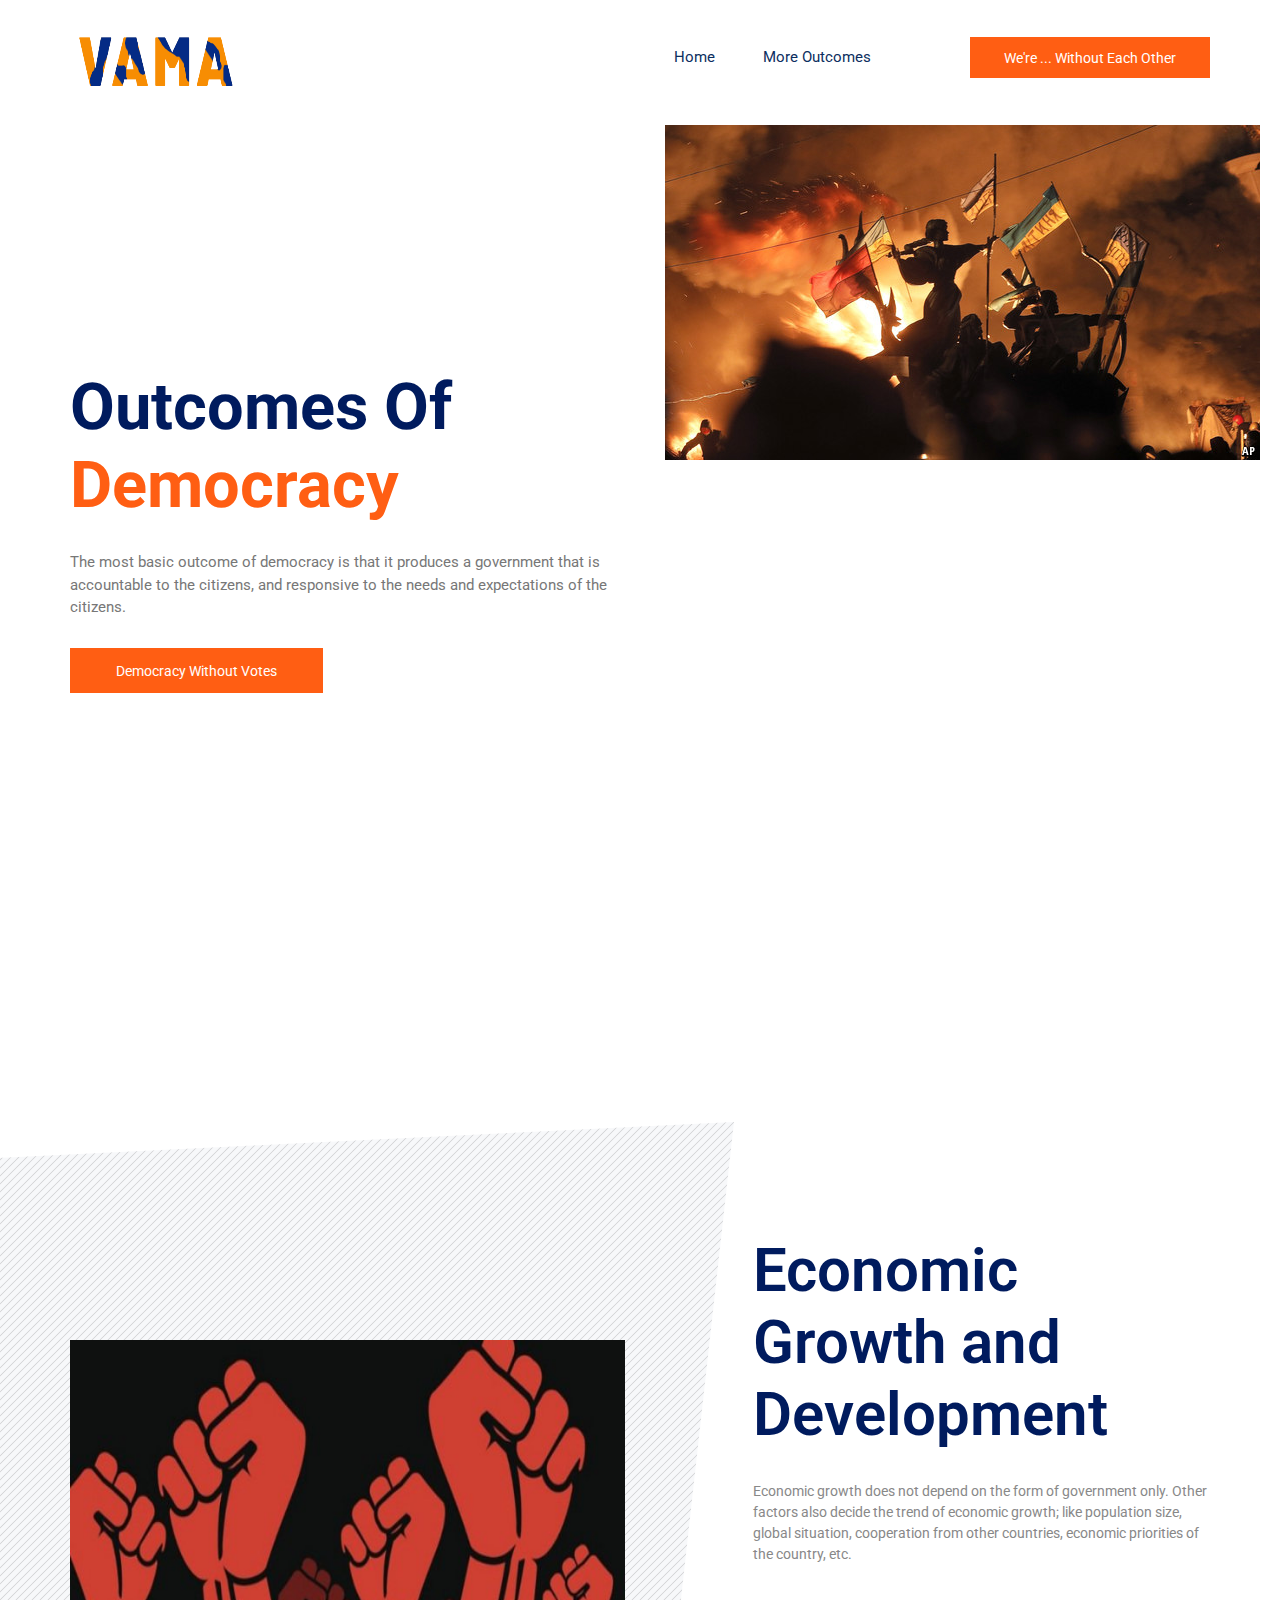
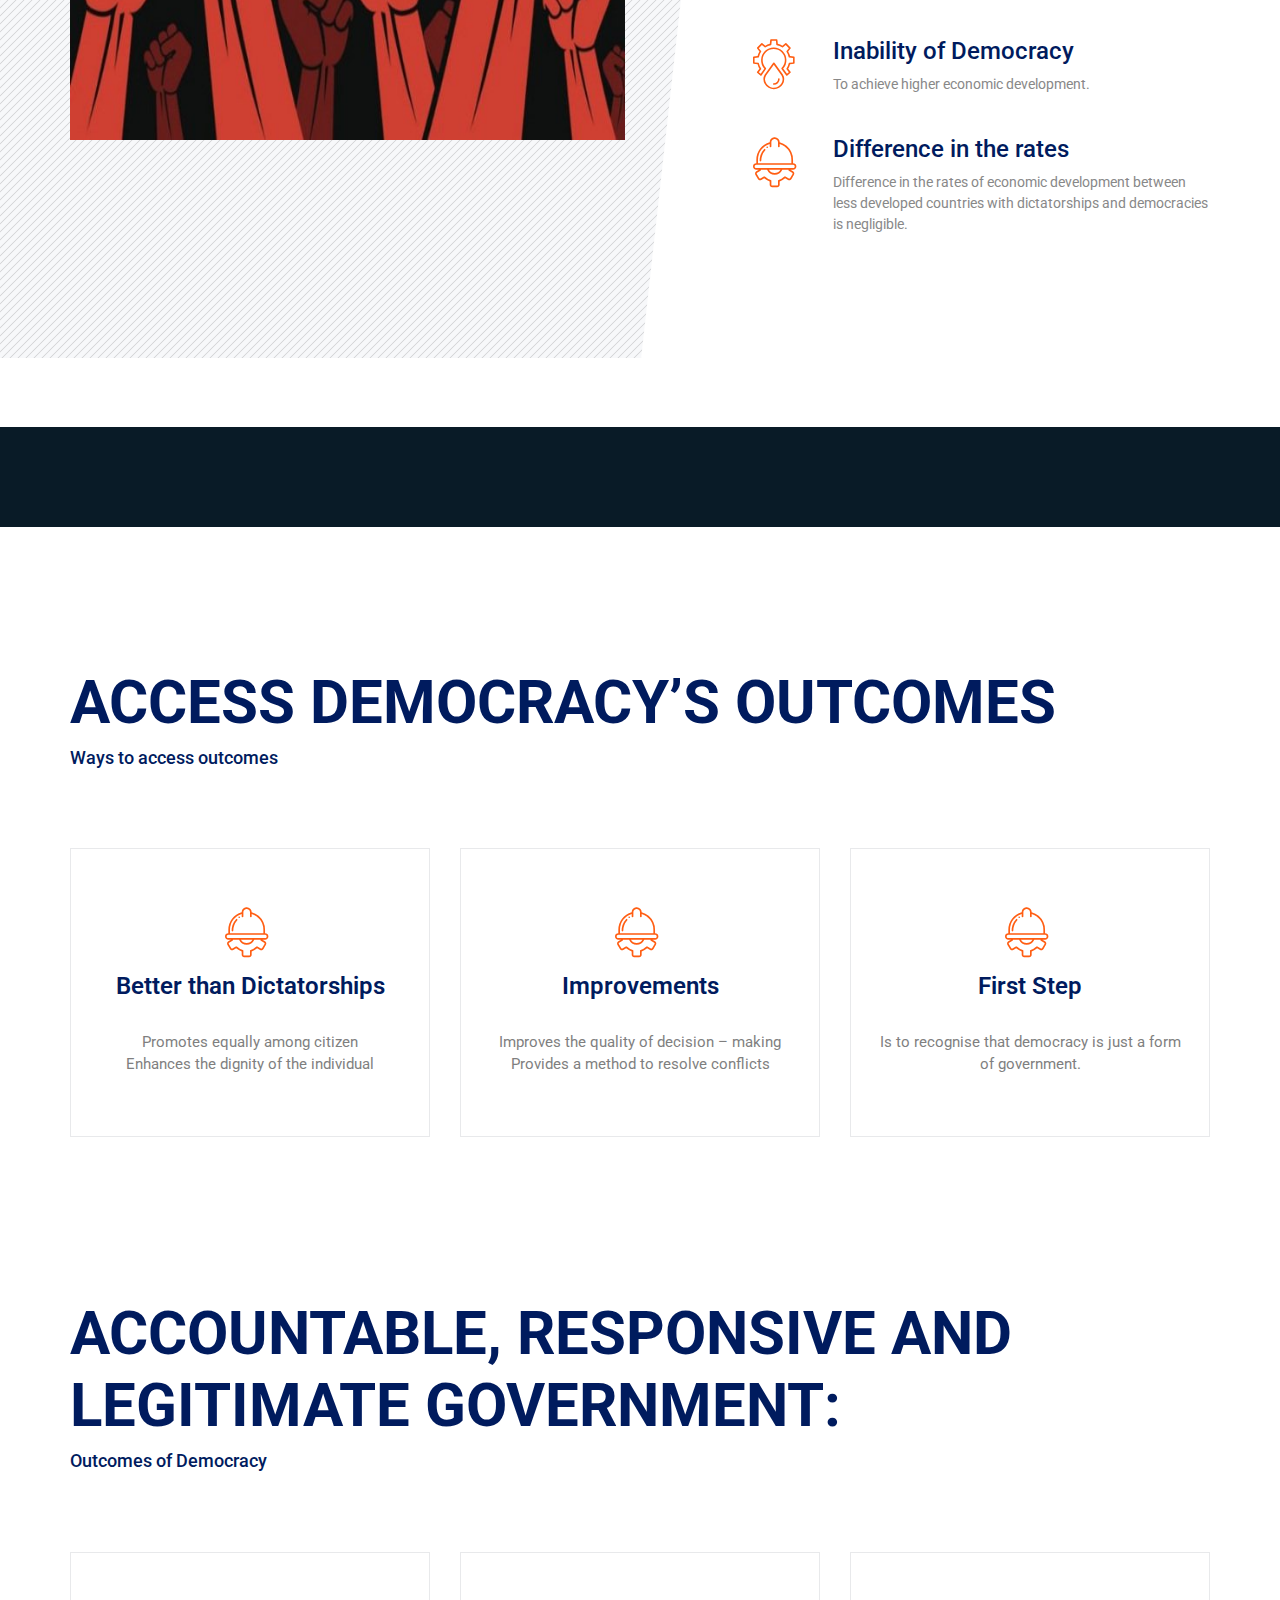
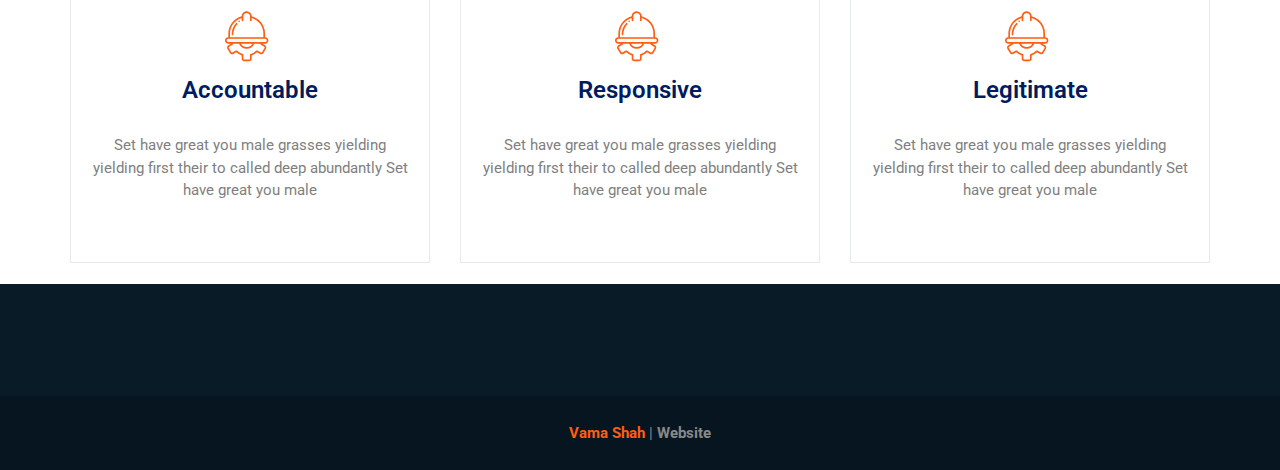
<file: index.html>
<!doctype html>
<html lang="en">

<head>
    <!-- Required meta tags -->
    <meta charset="utf-8">
    <meta name="viewport" content="width=device-width, initial-scale=1, shrink-to-fit=no">
    <title>Vama Website</title>
    <link rel="icon" href="img/mylogo.png">
    <!-- Bootstrap CSS -->
    <link rel="stylesheet" href="css/bootstrap.min.css">
    <!-- animate CSS -->
    <link rel="stylesheet" href="css/animate.css">
    <!-- owl carousel CSS -->
    <link rel="stylesheet" href="css/owl.carousel.min.css">
    <!-- themify CSS -->
    <link rel="stylesheet" href="css/themify-icons.css">
    <!-- flaticon CSS -->
    <link rel="stylesheet" href="css/flaticon.css">
    <!-- font awesome CSS -->
    <link rel="stylesheet" href="css/magnific-popup.css">
    <!-- swiper CSS -->
    <link rel="stylesheet" href="css/slick.css">
    <!-- style CSS -->
    <link rel="stylesheet" href="css/style.css">
</head>

<body>
    <!--::header part start::-->
    <header class="main_menu home_menu">
        <div class="container">
            <div class="row align-items-center">
                <div class="col-lg-12">
                    <nav class="navbar navbar-expand-lg navbar-light">
                        <a class="navbar-brand" href="index.html"> <img src="img/mylogo.png" alt="logo" height="75px" width="175px"> </a>
                        <button class="navbar-toggler" type="button" data-toggle="collapse"
                            data-target="#navbarSupportedContent" aria-controls="navbarSupportedContent"
                            aria-expanded="false" aria-label="Toggle navigation">
                            <span class="ti-menu"></span>
                        </button>

                        <div class="collapse navbar-collapse main-menu-item justify-content-end"
                            id="navbarSupportedContent">
                            <ul class="navbar-nav align-items-center">
                                <li class="nav-item">
                                    <a class="nav-link" href="index.html">Home</a>
                                </li>
                                <li class="nav-item">
                                    <a class="nav-link" href="about.html">More Outcomes</a>
                                </li>


                                <li class="d-none d-lg-block">
                                    <a class="btn_1" href="#">we're ... without each other</a>
                                </li>
                            </ul>
                        </div>
                    </nav>
                </div>
            </div>
        </div>
    </header>
    <!-- Header part end-->

    <!-- banner part start-->
    <section class="banner_part">
        <div class="container">
            <div class="row align-items-center">
                <div class="col-lg-6 col-xl-6">
                    <div class="banner_text">
                        <div class="banner_text_iner">
                            <h1>Outcomes
                                of <span>Democracy</span> </h1>
                            <p>The most basic outcome of democracy is that it produces a government that is accountable to the citizens, and responsive to the needs and expectations of the citizens. </p><br> <br> 
                            <a href="" class="btn_1">Democracy without votes </a>
                        </div>
                    </div>
                </div>
            </div>
        </div>
    </section>
    <!-- banner part start-->

    <!-- about part start-->
    <section class="about_part section_padding">
        <div class="container">
            <div class="row align-items-center justify-content-between">
                <div class="col-md-6 col-lg-6">
                    <div class="about_part_img">
                        <img src="img/banner_img12.jpg" alt="" height="400px" width="650px">
                    </div>
                </div>
                <div class="col-md-6 col-lg-5">
                    <div class="about_part_text">
                        <h2>Economic Growth and Development</h2>
                        <p>Economic growth does not depend on the form of government only. Other factors also decide the trend of economic growth; like population size, global situation, cooperation from other countries, economic priorities of the country, etc.</p>
                        <ul>
                            <li>
                                <span class="flaticon-drop"></span>
                                <h3>Inability of Democracy</h3>
                                <p>To achieve higher economic development. </p>
                            </li>
                            <li>
                                <span class="flaticon-ui"></span>
                                <h3>Difference in the rates</h3>
                                <p>Difference in the rates of economic development between less developed countries with dictatorships and democracies is negligible.</p>
                            </li>
                        </ul>
                    </div>
                </div>
            </div>
        </div>
    </section>
    <!-- about part end-->

<br><br>

    <!-- footer part start-->
    <footer class="footer-area">




            <!-- our_service start-->
            <section class="our_service padding_top" style="background:white">
                <div class="container">
                    <div class="row">
                        <div class="col-xl-12">
                            <div class="section_tittle">
                                <h2>Access Democracy’s Outcomes</h2>
                                <h4>Ways to access outcomes</h4>
                            </div>
                        </div>
                    </div>
                    <div class="row">
                        <div class="col-sm-6 col-xl-4">
                            <div class="single_feature">
                                <div class="single_service">
                                    <span class="flaticon-ui"></span>
                                    <h4>Better than Dictatorships</h4>
                                    <p>Promotes equally among citizen<br>
                                       Enhances the dignity of the individual</p>

                                </div>
                            </div>
                        </div>
                        <div class="col-sm-6 col-xl-4">
                            <div class="single_feature">
                                <div class="single_service">
                                        <span class="flaticon-ui"></span>
                                    <h4>Improvements</h4>
                                    <p>Improves the quality of decision – making<br>
                                       Provides a method to resolve conflicts</p>

                                </div>
                            </div>
                        </div>
                        <div class="col-sm-6 col-xl-4">
                            <div class="single_feature">
                                <div class="single_service single_service_2">
                                        <span class="flaticon-ui"></span>
                                    <h4>First Step</h4>
                                    <p>Is to recognise that
                                       democracy is just a form of government.</p>

                                </div>
                            </div>
                        </div>
                    </div>
                </div>
                <br>
            </section>
            <!-- our_service part end-->



            <!-- our_service start-->
            <section class="our_service padding_top" style="background:white">
                <div class="container">
                    <div class="row">
                        <div class="col-xl-12">
                            <div class="section_tittle">
                                <h2>Accountable, Responsive and Legitimate Government:</h2>
                                <h4>Outcomes of Democracy</h4>
                            </div>
                        </div>
                    </div>
                    <div class="row">
                        <div class="col-sm-6 col-xl-4">
                            <div class="single_feature">
                                <div class="single_service">
                                    <span class="flaticon-ui"></span>
                                    <h4>Accountable</h4>
                                    <p>Set have great you male grasses yielding yielding first their to
                                        called deep abundantly Set have great you male</p>

                                </div>
                            </div>
                        </div>
                        <div class="col-sm-6 col-xl-4">
                            <div class="single_feature">
                                <div class="single_service">
                                        <span class="flaticon-ui"></span>
                                    <h4>Responsive</h4>
                                    <p>Set have great you male grasses yielding yielding first their to called
                                        deep abundantly Set have great you male</p>

                                </div>
                            </div>
                        </div>
                        <div class="col-sm-6 col-xl-4">
                            <div class="single_feature">
                                <div class="single_service single_service_2">
                                        <span class="flaticon-ui"></span>
                                    <h4>Legitimate</h4>
                                    <p>Set have great you male grasses yielding yielding first their to called deep
                                        abundantly Set have great you male</p>

                                </div>
                            </div>
                        </div>
                    </div>
                </div>
<br>
            </section>
            <!-- our_service part end-->
            <div class="container">
            </div>




        <div class="container-fluid">
            <div class="row">
                <div class="col-lg-12">
                    <div class="copyright_part_text text-center">
                        <div class="row">
                            <div class="col-lg-12">
                                <p class="footer-text m-0">
<b> Vama Shah </b>| <strong>Website</strong>
<!-- Link back to Colorlib can't be removed. Template is licensed under CC BY 3.0. --></p>
                            </div>
                        </div>
                    </div>
                </div>
            </div>
        </div>
    </footer>
    <!-- footer part end-->

    <!-- jquery plugins here-->
    <!-- jquery -->
    <script src="js/jquery-1.12.1.min.js"></script>
    <!-- popper js -->
    <script src="js/popper.min.js"></script>
    <!-- bootstrap js -->
    <script src="js/bootstrap.min.js"></script>
    <!-- easing js -->
    <script src="js/jquery.magnific-popup.js"></script>
    <!-- swiper js -->
    <script src="js/swiper.min.js"></script>
    <!-- isotope js -->
    <script src="js/isotope.pkgd.min.js"></script>
    <!-- particles js -->
    <script src="js/owl.carousel.min.js"></script>
    <script src="js/jquery.nice-select.min.js"></script>
    <!-- swiper js -->
    <script src="js/slick.min.js"></script>
    <script src="js/jquery.counterup.min.js"></script>
    <script src="js/waypoints.min.js"></script>
    <!-- custom js -->
    <script src="js/custom.js"></script>
</body>

</html>
</file>
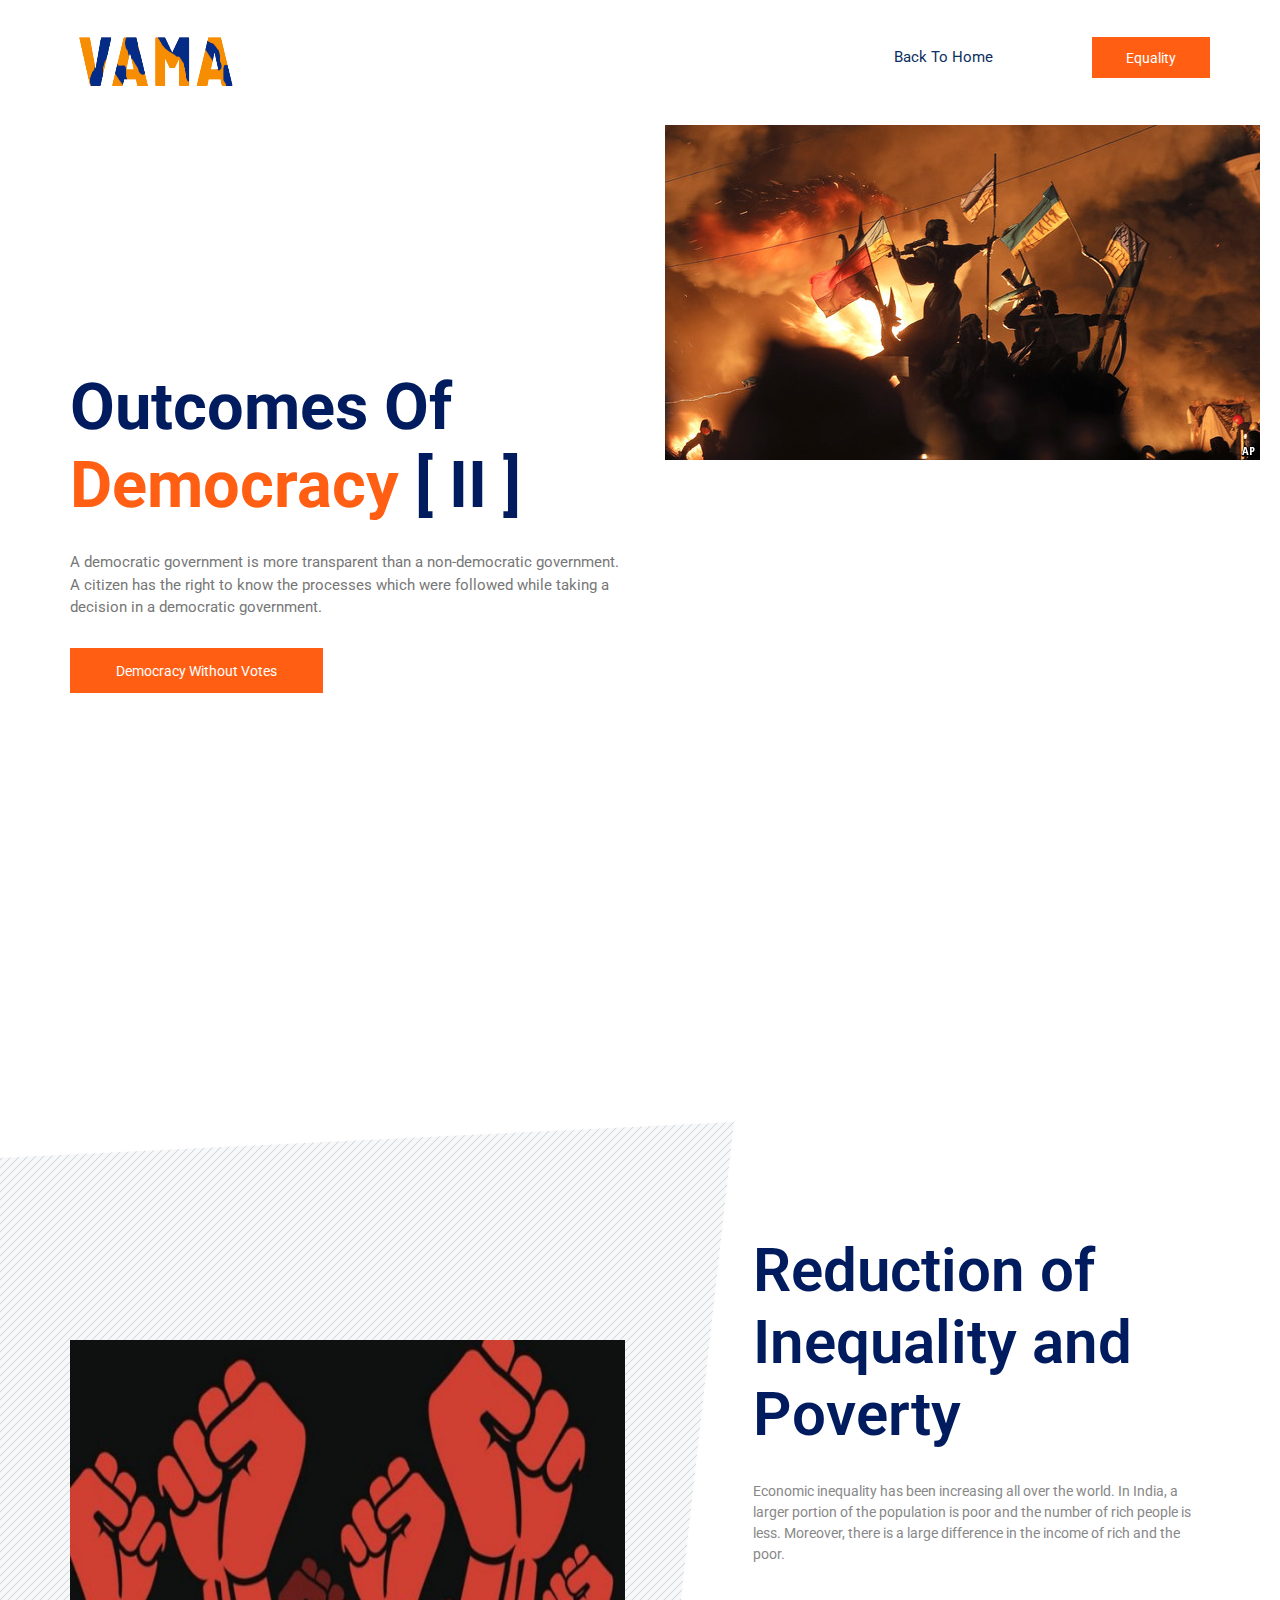
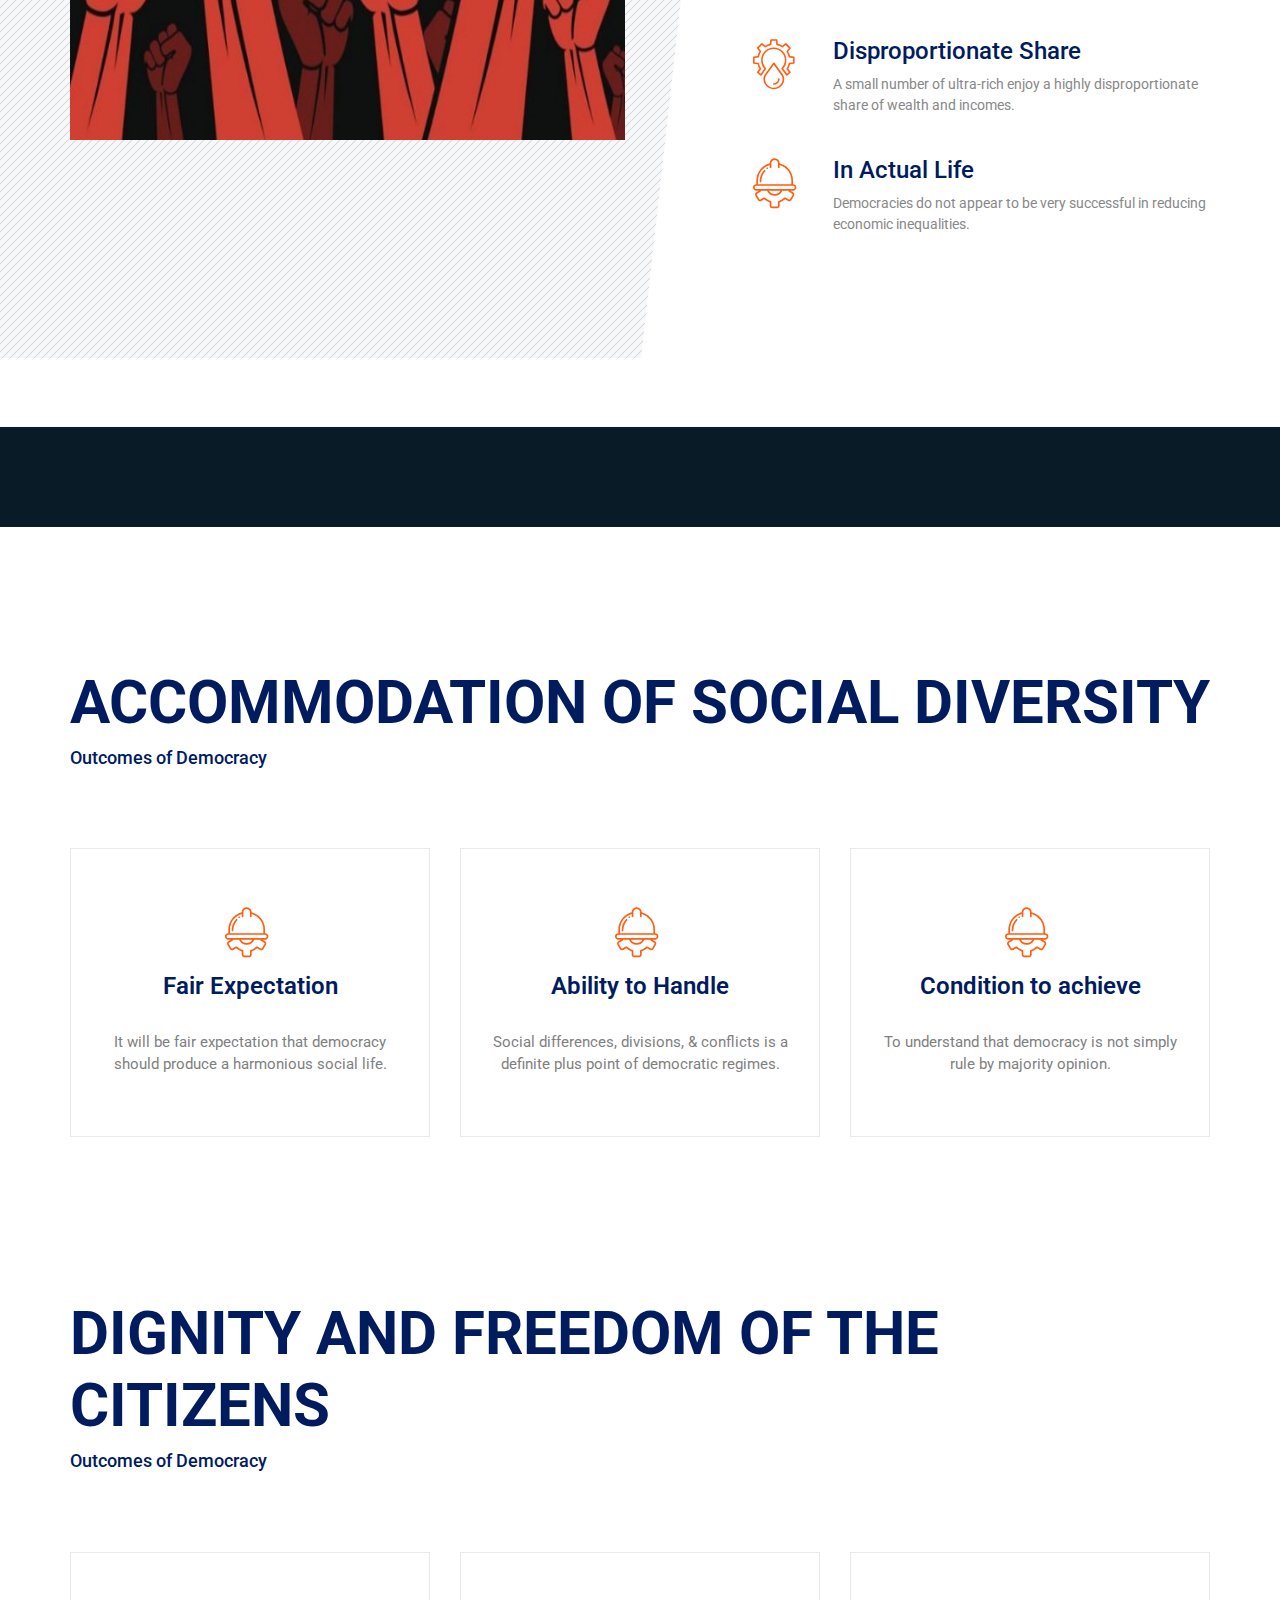
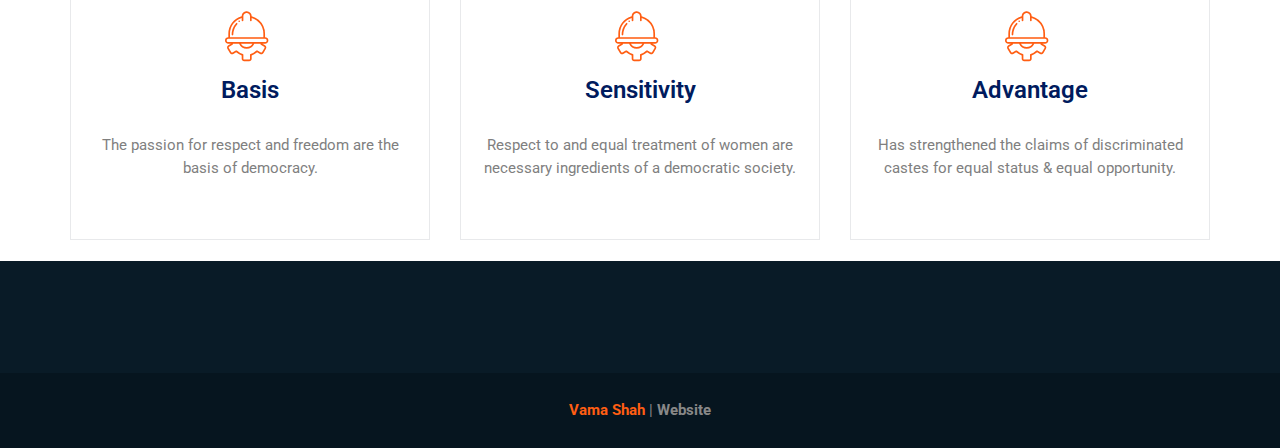
<file: about.html>
<!doctype html>
<html lang="en">

<head>
    <!-- Required meta tags -->
    <meta charset="utf-8">
    <meta name="viewport" content="width=device-width, initial-scale=1, shrink-to-fit=no">
    <title>Vama Website</title>
    <link rel="icon" href="img/mylogo.png">
    <!-- Bootstrap CSS -->
    <link rel="stylesheet" href="css/bootstrap.min.css">
    <!-- animate CSS -->
    <link rel="stylesheet" href="css/animate.css">
    <!-- owl carousel CSS -->
    <link rel="stylesheet" href="css/owl.carousel.min.css">
    <!-- themify CSS -->
    <link rel="stylesheet" href="css/themify-icons.css">
    <!-- flaticon CSS -->
    <link rel="stylesheet" href="css/flaticon.css">
    <!-- font awesome CSS -->
    <link rel="stylesheet" href="css/magnific-popup.css">
    <!-- swiper CSS -->
    <link rel="stylesheet" href="css/slick.css">
    <!-- style CSS -->
    <link rel="stylesheet" href="css/style.css">
</head>

<body>
    <!--::header part start::-->
    <header class="main_menu home_menu">
        <div class="container">
            <div class="row align-items-center">
                <div class="col-lg-12">
                    <nav class="navbar navbar-expand-lg navbar-light">
                        <a class="navbar-brand" href="index.html"> <img src="img/mylogo.png" alt="logo" height="75px" width="175px"> </a>
                        <button class="navbar-toggler" type="button" data-toggle="collapse"
                            data-target="#navbarSupportedContent" aria-controls="navbarSupportedContent"
                            aria-expanded="false" aria-label="Toggle navigation">
                            <span class="ti-menu"></span>
                        </button>

                        <div class="collapse navbar-collapse main-menu-item justify-content-end"
                            id="navbarSupportedContent">
                            <ul class="navbar-nav align-items-center">
                                <li class="nav-item">
                                    <a class="nav-link" href="index.html">Back to Home</a>
                                </li>



                                <li class="d-none d-lg-block">
                                    <a class="btn_1" href="#">Equality</a>
                                </li>
                            </ul>
                        </div>
                    </nav>
                </div>
            </div>
        </div>
    </header>
    <!-- Header part end-->

    <!-- banner part start-->
    <section class="banner_part">
        <div class="container">
            <div class="row align-items-center">
                <div class="col-lg-6 col-xl-6">
                    <div class="banner_text">
                        <div class="banner_text_iner">
                            <h1>Outcomes
                                of <span>Democracy </span>[ II ]</h1>
                            <p>A democratic government is more transparent than a non-democratic government. A citizen has the right to know the processes which were followed while taking a decision in a democratic government.   </p>
                            <br> <br>
                            <a href="" class="btn_1">Democracy without votes </a>
                        </div>
                    </div>
                </div>
            </div>
        </div>
    </section>
    <!-- banner part start-->

    <!-- about part start-->
    <section class="about_part section_padding">
        <div class="container">
            <div class="row align-items-center justify-content-between">
                <div class="col-md-6 col-lg-6">
                    <div class="about_part_img">
                        <img src="img/banner_img12.jpg" alt="" height="400px" width="650px">
                    </div>
                </div>
                <div class="col-md-6 col-lg-5">
                    <div class="about_part_text">
                        <h2>Reduction of Inequality and Poverty</h2>
                        <p>Economic inequality has been increasing all over the world. In India, a larger portion of the population is poor and the number of rich people is less. Moreover, there is a large difference in the income of rich and the poor. </p>
                        <ul>
                            <li>
                                <span class="flaticon-drop"></span>
                                <h3>Disproportionate Share</h3>
                                <p>A small number of ultra-rich enjoy a highly disproportionate share of wealth and incomes.</p>
                            </li>
                            <li>
                                <span class="flaticon-ui"></span>
                                <h3>In Actual Life</h3>
                                <p>Democracies do not appear to be very successful in reducing economic inequalities.</p>
                            </li>
                        </ul>
                    </div>
                </div>
            </div>
        </div>
    </section>
    <!-- about part end-->

<br><br>

    <!-- footer part start-->
    <footer class="footer-area">




            <!-- our_service start-->
            <section class="our_service padding_top" style="background:white">
                <div class="container">
                    <div class="row">
                        <div class="col-xl-12">
                            <div class="section_tittle">
                                <h2>Accommodation of Social Diversity</h2>
                                <h4>Outcomes of Democracy</h4>
                            </div>
                        </div>
                    </div>
                    <div class="row">
                        <div class="col-sm-6 col-xl-4">
                            <div class="single_feature">
                                <div class="single_service">
                                    <span class="flaticon-ui"></span>
                                    <h4>Fair Expectation</h4>
                                    <p>It will be fair expectation that democracy should produce a harmonious social life.</p>

                                </div>
                            </div>
                        </div>
                        <div class="col-sm-6 col-xl-4">
                            <div class="single_feature">
                                <div class="single_service">
                                        <span class="flaticon-ui"></span>
                                    <h4>Ability to Handle</h4>
                                    <p>Social differences, divisions, & conflicts is a definite plus point of democratic regimes.</p>

                                </div>
                            </div>
                        </div>
                        <div class="col-sm-6 col-xl-4">
                            <div class="single_feature">
                                <div class="single_service single_service_2">
                                        <span class="flaticon-ui"></span>
                                    <h4>Condition to achieve</h4>
                                    <p>To understand that democracy is not simply rule by majority opinion.</p>

                                </div>
                            </div>
                        </div>
                    </div>
                </div>
                <br>
            </section>
            <!-- our_service part end-->



            <!-- our_service start-->
            <section class="our_service padding_top" style="background:white">
                <div class="container">
                    <div class="row">
                        <div class="col-xl-12">
                            <div class="section_tittle">
                                <h2>Dignity and Freedom of the Citizens</h2>
                                <h4>Outcomes of Democracy</h4>
                            </div>
                        </div>
                    </div>
                    <div class="row">
                        <div class="col-sm-6 col-xl-4">
                            <div class="single_feature">
                                <div class="single_service">
                                    <span class="flaticon-ui"></span>
                                    <h4>Basis</h4>
                                    <p>The passion for respect and freedom are the basis of democracy.</p>

                                </div>
                            </div>
                        </div>
                        <div class="col-sm-6 col-xl-4">
                            <div class="single_feature">
                                <div class="single_service">
                                        <span class="flaticon-ui"></span>
                                        <h4>Sensitivity</h4>
                                        <p>Respect to and equal treatment of women are necessary ingredients of a democratic society.</p>

                                </div>
                            </div>
                        </div>
                        <div class="col-sm-6 col-xl-4">
                            <div class="single_feature">
                                <div class="single_service single_service_2">
                                        <span class="flaticon-ui"></span>
                                        <h4>Advantage</h4>
                                        <p>Has strengthened the claims of discriminated castes for equal status & equal opportunity.</p>

                                </div>
                            </div>
                        </div>
                    </div>
                </div>
<br>
            </section>
            <!-- our_service part end-->
            <div class="container">
            </div>




        <div class="container-fluid">
            <div class="row">
                <div class="col-lg-12">
                    <div class="copyright_part_text text-center">
                        <div class="row">
                            <div class="col-lg-12">
                                <p class="footer-text m-0">
<b> Vama Shah </b>| <strong>Website</strong>
<!-- Link back to Colorlib can't be removed. Template is licensed under CC BY 3.0. --></p>
                            </div>
                        </div>
                    </div>
                </div>
            </div>
        </div>
    </footer>
    <!-- footer part end-->

    <!-- jquery plugins here-->
    <!-- jquery -->
    <script src="js/jquery-1.12.1.min.js"></script>
    <!-- popper js -->
    <script src="js/popper.min.js"></script>
    <!-- bootstrap js -->
    <script src="js/bootstrap.min.js"></script>
    <!-- easing js -->
    <script src="js/jquery.magnific-popup.js"></script>
    <!-- swiper js -->
    <script src="js/swiper.min.js"></script>
    <!-- isotope js -->
    <script src="js/isotope.pkgd.min.js"></script>
    <!-- particles js -->
    <script src="js/owl.carousel.min.js"></script>
    <script src="js/jquery.nice-select.min.js"></script>
    <!-- swiper js -->
    <script src="js/slick.min.js"></script>
    <script src="js/jquery.counterup.min.js"></script>
    <script src="js/waypoints.min.js"></script>
    <!-- custom js -->
    <script src="js/custom.js"></script>
</body>

</html>
</file>
<file: css/themify-icons.css>
@font-face {
	font-family: 'themify';
	src:url('../fonts/themify.eot?-fvbane');
	src:url('../fonts/themify.eot?#iefix-fvbane') format('embedded-opentype'),
		url('../fonts/themify.woff?-fvbane') format('woff'),
		url('../fonts/themify.ttf?-fvbane') format('truetype'),
		url('../fonts/themify.svg?-fvbane#themify') format('svg');
	font-weight: normal;
	font-style: normal;
}

[class^="ti-"], [class*=" ti-"] {
	font-family: 'themify';
	speak: none;
	font-style: normal;
	font-weight: normal;
	font-variant: normal;
	text-transform: none;
	line-height: 1;

	/* Better Font Rendering =========== */
	-webkit-font-smoothing: antialiased;
	-moz-osx-font-smoothing: grayscale;
}

.ti-wand:before {
	content: "\e600";
}
.ti-volume:before {
	content: "\e601";
}
.ti-user:before {
	content: "\e602";
}
.ti-unlock:before {
	content: "\e603";
}
.ti-unlink:before {
	content: "\e604";
}
.ti-trash:before {
	content: "\e605";
}
.ti-thought:before {
	content: "\e606";
}
.ti-target:before {
	content: "\e607";
}
.ti-tag:before {
	content: "\e608";
}
.ti-tablet:before {
	content: "\e609";
}
.ti-star:before {
	content: "\e60a";
}
.ti-spray:before {
	content: "\e60b";
}
.ti-signal:before {
	content: "\e60c";
}
.ti-shopping-cart:before {
	content: "\e60d";
}
.ti-shopping-cart-full:before {
	content: "\e60e";
}
.ti-settings:before {
	content: "\e60f";
}
.ti-search:before {
	content: "\e610";
}
.ti-zoom-in:before {
	content: "\e611";
}
.ti-zoom-out:before {
	content: "\e612";
}
.ti-cut:before {
	content: "\e613";
}
.ti-ruler:before {
	content: "\e614";
}
.ti-ruler-pencil:before {
	content: "\e615";
}
.ti-ruler-alt:before {
	content: "\e616";
}
.ti-bookmark:before {
	content: "\e617";
}
.ti-bookmark-alt:before {
	content: "\e618";
}
.ti-reload:before {
	content: "\e619";
}
.ti-plus:before {
	content: "\e61a";
}
.ti-pin:before {
	content: "\e61b";
}
.ti-pencil:before {
	content: "\e61c";
}
.ti-pencil-alt:before {
	content: "\e61d";
}
.ti-paint-roller:before {
	content: "\e61e";
}
.ti-paint-bucket:before {
	content: "\e61f";
}
.ti-na:before {
	content: "\e620";
}
.ti-mobile:before {
	content: "\e621";
}
.ti-minus:before {
	content: "\e622";
}
.ti-medall:before {
	content: "\e623";
}
.ti-medall-alt:before {
	content: "\e624";
}
.ti-marker:before {
	content: "\e625";
}
.ti-marker-alt:before {
	content: "\e626";
}
.ti-arrow-up:before {
	content: "\e627";
}
.ti-arrow-right:before {
	content: "\e628";
}
.ti-arrow-left:before {
	content: "\e629";
}
.ti-arrow-down:before {
	content: "\e62a";
}
.ti-lock:before {
	content: "\e62b";
}
.ti-location-arrow:before {
	content: "\e62c";
}
.ti-link:before {
	content: "\e62d";
}
.ti-layout:before {
	content: "\e62e";
}
.ti-layers:before {
	content: "\e62f";
}
.ti-layers-alt:before {
	content: "\e630";
}
.ti-key:before {
	content: "\e631";
}
.ti-import:before {
	content: "\e632";
}
.ti-image:before {
	content: "\e633";
}
.ti-heart:before {
	content: "\e634";
}
.ti-heart-broken:before {
	content: "\e635";
}
.ti-hand-stop:before {
	content: "\e636";
}
.ti-hand-open:before {
	content: "\e637";
}
.ti-hand-drag:before {
	content: "\e638";
}
.ti-folder:before {
	content: "\e639";
}
.ti-flag:before {
	content: "\e63a";
}
.ti-flag-alt:before {
	content: "\e63b";
}
.ti-flag-alt-2:before {
	content: "\e63c";
}
.ti-eye:before {
	content: "\e63d";
}
.ti-export:before {
	content: "\e63e";
}
.ti-exchange-vertical:before {
	content: "\e63f";
}
.ti-desktop:before {
	content: "\e640";
}
.ti-cup:before {
	content: "\e641";
}
.ti-crown:before {
	content: "\e642";
}
.ti-comments:before {
	content: "\e643";
}
.ti-comment:before {
	content: "\e644";
}
.ti-comment-alt:before {
	content: "\e645";
}
.ti-close:before {
	content: "\e646";
}
.ti-clip:before {
	content: "\e647";
}
.ti-angle-up:before {
	content: "\e648";
}
.ti-angle-right:before {
	content: "\e649";
}
.ti-angle-left:before {
	content: "\e64a";
}
.ti-angle-down:before {
	content: "\e64b";
}
.ti-check:before {
	content: "\e64c";
}
.ti-check-box:before {
	content: "\e64d";
}
.ti-camera:before {
	content: "\e64e";
}
.ti-announcement:before {
	content: "\e64f";
}
.ti-brush:before {
	content: "\e650";
}
.ti-briefcase:before {
	content: "\e651";
}
.ti-bolt:before {
	content: "\e652";
}
.ti-bolt-alt:before {
	content: "\e653";
}
.ti-blackboard:before {
	content: "\e654";
}
.ti-bag:before {
	content: "\e655";
}
.ti-move:before {
	content: "\e656";
}
.ti-arrows-vertical:before {
	content: "\e657";
}
.ti-arrows-horizontal:before {
	content: "\e658";
}
.ti-fullscreen:before {
	content: "\e659";
}
.ti-arrow-top-right:before {
	content: "\e65a";
}
.ti-arrow-top-left:before {
	content: "\e65b";
}
.ti-arrow-circle-up:before {
	content: "\e65c";
}
.ti-arrow-circle-right:before {
	content: "\e65d";
}
.ti-arrow-circle-left:before {
	content: "\e65e";
}
.ti-arrow-circle-down:before {
	content: "\e65f";
}
.ti-angle-double-up:before {
	content: "\e660";
}
.ti-angle-double-right:before {
	content: "\e661";
}
.ti-angle-double-left:before {
	content: "\e662";
}
.ti-angle-double-down:before {
	content: "\e663";
}
.ti-zip:before {
	content: "\e664";
}
.ti-world:before {
	content: "\e665";
}
.ti-wheelchair:before {
	content: "\e666";
}
.ti-view-list:before {
	content: "\e667";
}
.ti-view-list-alt:before {
	content: "\e668";
}
.ti-view-grid:before {
	content: "\e669";
}
.ti-uppercase:before {
	content: "\e66a";
}
.ti-upload:before {
	content: "\e66b";
}
.ti-underline:before {
	content: "\e66c";
}
.ti-truck:before {
	content: "\e66d";
}
.ti-timer:before {
	content: "\e66e";
}
.ti-ticket:before {
	content: "\e66f";
}
.ti-thumb-up:before {
	content: "\e670";
}
.ti-thumb-down:before {
	content: "\e671";
}
.ti-text:before {
	content: "\e672";
}
.ti-stats-up:before {
	content: "\e673";
}
.ti-stats-down:before {
	content: "\e674";
}
.ti-split-v:before {
	content: "\e675";
}
.ti-split-h:before {
	content: "\e676";
}
.ti-smallcap:before {
	content: "\e677";
}
.ti-shine:before {
	content: "\e678";
}
.ti-shift-right:before {
	content: "\e679";
}
.ti-shift-left:before {
	content: "\e67a";
}
.ti-shield:before {
	content: "\e67b";
}
.ti-notepad:before {
	content: "\e67c";
}
.ti-server:before {
	content: "\e67d";
}
.ti-quote-right:before {
	content: "\e67e";
}
.ti-quote-left:before {
	content: "\e67f";
}
.ti-pulse:before {
	content: "\e680";
}
.ti-printer:before {
	content: "\e681";
}
.ti-power-off:before {
	content: "\e682";
}
.ti-plug:before {
	content: "\e683";
}
.ti-pie-chart:before {
	content: "\e684";
}
.ti-paragraph:before {
	content: "\e685";
}
.ti-panel:before {
	content: "\e686";
}
.ti-package:before {
	content: "\e687";
}
.ti-music:before {
	content: "\e688";
}
.ti-music-alt:before {
	content: "\e689";
}
.ti-mouse:before {
	content: "\e68a";
}
.ti-mouse-alt:before {
	content: "\e68b";
}
.ti-money:before {
	content: "\e68c";
}
.ti-microphone:before {
	content: "\e68d";
}
.ti-menu:before {
	content: "\e68e";
}
.ti-menu-alt:before {
	content: "\e68f";
}
.ti-map:before {
	content: "\e690";
}
.ti-map-alt:before {
	content: "\e691";
}
.ti-loop:before {
	content: "\e692";
}
.ti-location-pin:before {
	content: "\e693";
}
.ti-list:before {
	content: "\e694";
}
.ti-light-bulb:before {
	content: "\e695";
}
.ti-Italic:before {
	content: "\e696";
}
.ti-info:before {
	content: "\e697";
}
.ti-infinite:before {
	content: "\e698";
}
.ti-id-badge:before {
	content: "\e699";
}
.ti-hummer:before {
	content: "\e69a";
}
.ti-home:before {
	content: "\e69b";
}
.ti-help:before {
	content: "\e69c";
}
.ti-headphone:before {
	content: "\e69d";
}
.ti-harddrives:before {
	content: "\e69e";
}
.ti-harddrive:before {
	content: "\e69f";
}
.ti-gift:before {
	content: "\e6a0";
}
.ti-game:before {
	content: "\e6a1";
}
.ti-filter:before {
	content: "\e6a2";
}
.ti-files:before {
	content: "\e6a3";
}
.ti-file:before {
	content: "\e6a4";
}
.ti-eraser:before {
	content: "\e6a5";
}
.ti-envelope:before {
	content: "\e6a6";
}
.ti-download:before {
	content: "\e6a7";
}
.ti-direction:before {
	content: "\e6a8";
}
.ti-direction-alt:before {
	content: "\e6a9";
}
.ti-dashboard:before {
	content: "\e6aa";
}
.ti-control-stop:before {
	content: "\e6ab";
}
.ti-control-shuffle:before {
	content: "\e6ac";
}
.ti-control-play:before {
	content: "\e6ad";
}
.ti-control-pause:before {
	content: "\e6ae";
}
.ti-control-forward:before {
	content: "\e6af";
}
.ti-control-backward:before {
	content: "\e6b0";
}
.ti-cloud:before {
	content: "\e6b1";
}
.ti-cloud-up:before {
	content: "\e6b2";
}
.ti-cloud-down:before {
	content: "\e6b3";
}
.ti-clipboard:before {
	content: "\e6b4";
}
.ti-car:before {
	content: "\e6b5";
}
.ti-calendar:before {
	content: "\e6b6";
}
.ti-book:before {
	content: "\e6b7";
}
.ti-bell:before {
	content: "\e6b8";
}
.ti-basketball:before {
	content: "\e6b9";
}
.ti-bar-chart:before {
	content: "\e6ba";
}
.ti-bar-chart-alt:before {
	content: "\e6bb";
}
.ti-back-right:before {
	content: "\e6bc";
}
.ti-back-left:before {
	content: "\e6bd";
}
.ti-arrows-corner:before {
	content: "\e6be";
}
.ti-archive:before {
	content: "\e6bf";
}
.ti-anchor:before {
	content: "\e6c0";
}
.ti-align-right:before {
	content: "\e6c1";
}
.ti-align-left:before {
	content: "\e6c2";
}
.ti-align-justify:before {
	content: "\e6c3";
}
.ti-align-center:before {
	content: "\e6c4";
}
.ti-alert:before {
	content: "\e6c5";
}
.ti-alarm-clock:before {
	content: "\e6c6";
}
.ti-agenda:before {
	content: "\e6c7";
}
.ti-write:before {
	content: "\e6c8";
}
.ti-window:before {
	content: "\e6c9";
}
.ti-widgetized:before {
	content: "\e6ca";
}
.ti-widget:before {
	content: "\e6cb";
}
.ti-widget-alt:before {
	content: "\e6cc";
}
.ti-wallet:before {
	content: "\e6cd";
}
.ti-video-clapper:before {
	content: "\e6ce";
}
.ti-video-camera:before {
	content: "\e6cf";
}
.ti-vector:before {
	content: "\e6d0";
}
.ti-themify-logo:before {
	content: "\e6d1";
}
.ti-themify-favicon:before {
	content: "\e6d2";
}
.ti-themify-favicon-alt:before {
	content: "\e6d3";
}
.ti-support:before {
	content: "\e6d4";
}
.ti-stamp:before {
	content: "\e6d5";
}
.ti-split-v-alt:before {
	content: "\e6d6";
}
.ti-slice:before {
	content: "\e6d7";
}
.ti-shortcode:before {
	content: "\e6d8";
}
.ti-shift-right-alt:before {
	content: "\e6d9";
}
.ti-shift-left-alt:before {
	content: "\e6da";
}
.ti-ruler-alt-2:before {
	content: "\e6db";
}
.ti-receipt:before {
	content: "\e6dc";
}
.ti-pin2:before {
	content: "\e6dd";
}
.ti-pin-alt:before {
	content: "\e6de";
}
.ti-pencil-alt2:before {
	content: "\e6df";
}
.ti-palette:before {
	content: "\e6e0";
}
.ti-more:before {
	content: "\e6e1";
}
.ti-more-alt:before {
	content: "\e6e2";
}
.ti-microphone-alt:before {
	content: "\e6e3";
}
.ti-magnet:before {
	content: "\e6e4";
}
.ti-line-double:before {
	content: "\e6e5";
}
.ti-line-dotted:before {
	content: "\e6e6";
}
.ti-line-dashed:before {
	content: "\e6e7";
}
.ti-layout-width-full:before {
	content: "\e6e8";
}
.ti-layout-width-default:before {
	content: "\e6e9";
}
.ti-layout-width-default-alt:before {
	content: "\e6ea";
}
.ti-layout-tab:before {
	content: "\e6eb";
}
.ti-layout-tab-window:before {
	content: "\e6ec";
}
.ti-layout-tab-v:before {
	content: "\e6ed";
}
.ti-layout-tab-min:before {
	content: "\e6ee";
}
.ti-layout-slider:before {
	content: "\e6ef";
}
.ti-layout-slider-alt:before {
	content: "\e6f0";
}
.ti-layout-sidebar-right:before {
	content: "\e6f1";
}
.ti-layout-sidebar-none:before {
	content: "\e6f2";
}
.ti-layout-sidebar-left:before {
	content: "\e6f3";
}
.ti-layout-placeholder:before {
	content: "\e6f4";
}
.ti-layout-menu:before {
	content: "\e6f5";
}
.ti-layout-menu-v:before {
	content: "\e6f6";
}
.ti-layout-menu-separated:before {
	content: "\e6f7";
}
.ti-layout-menu-full:before {
	content: "\e6f8";
}
.ti-layout-media-right-alt:before {
	content: "\e6f9";
}
.ti-layout-media-right:before {
	content: "\e6fa";
}
.ti-layout-media-overlay:before {
	content: "\e6fb";
}
.ti-layout-media-overlay-alt:before {
	content: "\e6fc";
}
.ti-layout-media-overlay-alt-2:before {
	content: "\e6fd";
}
.ti-layout-media-left-alt:before {
	content: "\e6fe";
}
.ti-layout-media-left:before {
	content: "\e6ff";
}
.ti-layout-media-center-alt:before {
	content: "\e700";
}
.ti-layout-media-center:before {
	content: "\e701";
}
.ti-layout-list-thumb:before {
	content: "\e702";
}
.ti-layout-list-thumb-alt:before {
	content: "\e703";
}
.ti-layout-list-post:before {
	content: "\e704";
}
.ti-layout-list-large-image:before {
	content: "\e705";
}
.ti-layout-line-solid:before {
	content: "\e706";
}
.ti-layout-grid4:before {
	content: "\e707";
}
.ti-layout-grid3:before {
	content: "\e708";
}
.ti-layout-grid2:before {
	content: "\e709";
}
.ti-layout-grid2-thumb:before {
	content: "\e70a";
}
.ti-layout-cta-right:before {
	content: "\e70b";
}
.ti-layout-cta-left:before {
	content: "\e70c";
}
.ti-layout-cta-center:before {
	content: "\e70d";
}
.ti-layout-cta-btn-right:before {
	content: "\e70e";
}
.ti-layout-cta-btn-left:before {
	content: "\e70f";
}
.ti-layout-column4:before {
	content: "\e710";
}
.ti-layout-column3:before {
	content: "\e711";
}
.ti-layout-column2:before {
	content: "\e712";
}
.ti-layout-accordion-separated:before {
	content: "\e713";
}
.ti-layout-accordion-merged:before {
	content: "\e714";
}
.ti-layout-accordion-list:before {
	content: "\e715";
}
.ti-ink-pen:before {
	content: "\e716";
}
.ti-info-alt:before {
	content: "\e717";
}
.ti-help-alt:before {
	content: "\e718";
}
.ti-headphone-alt:before {
	content: "\e719";
}
.ti-hand-point-up:before {
	content: "\e71a";
}
.ti-hand-point-right:before {
	content: "\e71b";
}
.ti-hand-point-left:before {
	content: "\e71c";
}
.ti-hand-point-down:before {
	content: "\e71d";
}
.ti-gallery:before {
	content: "\e71e";
}
.ti-face-smile:before {
	content: "\e71f";
}
.ti-face-sad:before {
	content: "\e720";
}
.ti-credit-card:before {
	content: "\e721";
}
.ti-control-skip-forward:before {
	content: "\e722";
}
.ti-control-skip-backward:before {
	content: "\e723";
}
.ti-control-record:before {
	content: "\e724";
}
.ti-control-eject:before {
	content: "\e725";
}
.ti-comments-smiley:before {
	content: "\e726";
}
.ti-brush-alt:before {
	content: "\e727";
}
.ti-youtube:before {
	content: "\e728";
}
.ti-vimeo:before {
	content: "\e729";
}
.ti-twitter:before {
	content: "\e72a";
}
.ti-time:before {
	content: "\e72b";
}
.ti-tumblr:before {
	content: "\e72c";
}
.ti-skype:before {
	content: "\e72d";
}
.ti-share:before {
	content: "\e72e";
}
.ti-share-alt:before {
	content: "\e72f";
}
.ti-rocket:before {
	content: "\e730";
}
.ti-pinterest:before {
	content: "\e731";
}
.ti-new-window:before {
	content: "\e732";
}
.ti-microsoft:before {
	content: "\e733";
}
.ti-list-ol:before {
	content: "\e734";
}
.ti-linkedin:before {
	content: "\e735";
}
.ti-layout-sidebar-2:before {
	content: "\e736";
}
.ti-layout-grid4-alt:before {
	content: "\e737";
}
.ti-layout-grid3-alt:before {
	content: "\e738";
}
.ti-layout-grid2-alt:before {
	content: "\e739";
}
.ti-layout-column4-alt:before {
	content: "\e73a";
}
.ti-layout-column3-alt:before {
	content: "\e73b";
}
.ti-layout-column2-alt:before {
	content: "\e73c";
}
.ti-instagram:before {
	content: "\e73d";
}
.ti-google:before {
	content: "\e73e";
}
.ti-github:before {
	content: "\e73f";
}
.ti-flickr:before {
	content: "\e740";
}
.ti-facebook:before {
	content: "\e741";
}
.ti-dropbox:before {
	content: "\e742";
}
.ti-dribbble:before {
	content: "\e743";
}
.ti-apple:before {
	content: "\e744";
}
.ti-android:before {
	content: "\e745";
}
.ti-save:before {
	content: "\e746";
}
.ti-save-alt:before {
	content: "\e747";
}
.ti-yahoo:before {
	content: "\e748";
}
.ti-wordpress:before {
	content: "\e749";
}
.ti-vimeo-alt:before {
	content: "\e74a";
}
.ti-twitter-alt:before {
	content: "\e74b";
}
.ti-tumblr-alt:before {
	content: "\e74c";
}
.ti-trello:before {
	content: "\e74d";
}
.ti-stack-overflow:before {
	content: "\e74e";
}
.ti-soundcloud:before {
	content: "\e74f";
}
.ti-sharethis:before {
	content: "\e750";
}
.ti-sharethis-alt:before {
	content: "\e751";
}
.ti-reddit:before {
	content: "\e752";
}
.ti-pinterest-alt:before {
	content: "\e753";
}
.ti-microsoft-alt:before {
	content: "\e754";
}
.ti-linux:before {
	content: "\e755";
}
.ti-jsfiddle:before {
	content: "\e756";
}
.ti-joomla:before {
	content: "\e757";
}
.ti-html5:before {
	content: "\e758";
}
.ti-flickr-alt:before {
	content: "\e759";
}
.ti-email:before {
	content: "\e75a";
}
.ti-drupal:before {
	content: "\e75b";
}
.ti-dropbox-alt:before {
	content: "\e75c";
}
.ti-css3:before {
	content: "\e75d";
}
.ti-rss:before {
	content: "\e75e";
}
.ti-rss-alt:before {
	content: "\e75f";
}
</file>
<file: css/flaticon.css>
/*
  	Flaticon icon font: Flaticon
  	Creation date: 14/07/2019 12:16
  	*/

@font-face {
  font-family: "Flaticon";
  src: url("../fonts/Flaticon.eot");
  src: url("../fonts/Flaticon.eot?#iefix") format("embedded-opentype"),
       url("../fonts/Flaticon.woff2") format("woff2"),
       url("../fonts/Flaticon.woff") format("woff"),
       url("../fonts/Flaticon.ttf") format("truetype"),
       url("../fonts/Flaticon.svg#Flaticon") format("svg");
  font-weight: normal;
  font-style: normal;
}

@media screen and (-webkit-min-device-pixel-ratio:0) {
  @font-face {
    font-family: "Flaticon";
    src: url("./Flaticon.svg#Flaticon") format("svg");
  }
}

[class^="flaticon-"]:before, [class*=" flaticon-"]:before,
[class^="flaticon-"]:after, [class*=" flaticon-"]:after {   
  font-family: Flaticon;
  font-style: normal;
}

.flaticon-drop:before { content: "\f100"; }
.flaticon-ui:before { content: "\f101"; }
.flaticon-left-arrow:before { content: "\f102"; }
.flaticon-arrow-pointing-to-right:before { content: "\f103"; }
</file>
<file: css/style.css>
/**************** extend css start ****************/
@import url("https://fonts.googleapis.com/css?family=Open+Sans:800|Poppins:300,400,500,600,700,800|Roboto:300,400,500");
/*  2, _extends */
.btn_2:hover {
  background-image: ar-gradient(to left, #ee390f 0%, #f9b700 51%, #ee390f 100%);
}

/**************** extend css start ****************/
/**************** common css start ****************/
/*  3, _common */
body {
  font-family: "Roboto", sans-serif;
  padding: 0;
  margin: 0;
  font-size: 14px;
}

/*  9, _common */
.message_submit_form:focus {
  out: none;
}

/*  12, _common */
input:hover, input:focus {
  out: none !important;
}

/*  15, _common */
.gray_bg {
  background-color: #111010;
}

/*  18, _common */
.section_padding {
  padding: 140px 0px;
}

@media only screen and (min-width: 992px) and (max-width: 1200px) {
  /*  18, _common */
  .section_padding {
    padding: 80px 0px;
  }
}

@media only screen and (min-width: 768px) and (max-width: 991px) {
  /*  18, _common */
  .section_padding {
    padding: 70px 0px;
  }
}

@media (max-width: 576px) {
  /*  18, _common */
  .section_padding {
    padding: 70px 0px;
  }
}

@media only screen and (min-width: 576px) and (max-width: 767px) {
  /*  18, _common */
  .section_padding {
    padding: 70px 0px;
  }
}

/*  33, _common */
.single_padding_top {
  padding-top: 140px !important;
}

@media only screen and (min-width: 992px) and (max-width: 1200px) {
  /*  33, _common */
  .single_padding_top {
    padding-top: 70px !important;
  }
}

@media only screen and (min-width: 768px) and (max-width: 991px) {
  /*  33, _common */
  .single_padding_top {
    padding-top: 70px !important;
  }
}

@media (max-width: 576px) {
  /*  33, _common */
  .single_padding_top {
    padding-top: 70px !important;
  }
}

@media only screen and (min-width: 576px) and (max-width: 767px) {
  /*  33, _common */
  .single_padding_top {
    padding-top: 80px !important;
  }
}

/*  48, _common */
.padding_top {
  padding-top: 140px;
}

@media only screen and (min-width: 992px) and (max-width: 1200px) {
  /*  48, _common */
  .padding_top {
    padding-top: 80px;
  }
}

@media only screen and (min-width: 768px) and (max-width: 991px) {
  /*  48, _common */
  .padding_top {
    padding-top: 70px;
  }
}

@media (max-width: 576px) {
  /*  48, _common */
  .padding_top {
    padding-top: 70px;
  }
}

@media only screen and (min-width: 576px) and (max-width: 767px) {
  /*  48, _common */
  .padding_top {
    padding-top: 70px;
  }
}

/*  63, _common */
.padding_bottom {
  padding-bottom: 140px;
}

@media only screen and (min-width: 992px) and (max-width: 1200px) {
  /*  63, _common */
  .padding_bottom {
    padding-bottom: 80px;
  }
}

@media (max-width: 991px) {
  /*  63, _common */
  .padding_bottom {
    padding-bottom: 70px;
  }
}

/*  72, _common */
.margin_bottom {
  margin-bottom: 140px;
}

@media only screen and (min-width: 992px) and (max-width: 1200px) {
  /*  72, _common */
  .margin_bottom {
    margin-bottom: 80px;
  }
}

@media (max-width: 991px) {
  /*  72, _common */
  .margin_bottom {
    margin-bottom: 70px;
  }
}

/*  81, _common */
a {
  text-decoration: none;
  -webkit-transition: 0.5s;
  transition: 0.5s;
}

/*  84, _common */
a:hover {
  out: none;
  text-decoration: none;
}

/*  90, _common */
h1, h2, h3, h4, h5, h6 {
  color: #001b5e;
  font-family: "Roboto", sans-serif;
}

/*  94, _common */
p {
  color: #83868c;
  font-family: "Roboto", sans-serif;
  -height: 1.929;
  font-size: 14px;
  margin-bottom: 0px;
  color: #888888;
}

/*  103, _common */
h2 {
  font-size: 44px;
  -height: 28px;
  color: #001b5e;
  font-weight: 600;
  -height: 1.222;
}

@media (max-width: 576px) {
  /*  103, _common */
  h2 {
    font-size: 22px;
    -height: 25px;
  }
}

@media only screen and (min-width: 576px) and (max-width: 767px) {
  /*  103, _common */
  h2 {
    font-size: 24px;
    -height: 25px;
  }
}

/*  120, _common */
h3 {
  font-size: 24px;
  -height: 25px;
}

@media (max-width: 576px) {
  /*  120, _common */
  h3 {
    font-size: 20px;
  }
}

/*  129, _common */
h5 {
  font-size: 18px;
  -height: 22px;
}

/*  134, _common */
img {
  max-width: 100%;
}

/*  137, _common */
a:focus, .button:focus, button:focus, .btn:focus {
  text-decoration: none;
  out: none;
  box-shadow: none;
  -webkit-transition: 1s;
  transition: 1s;
}

/*  144, _common */
.section_tittle {
  margin-bottom: 80px;
}

@media (max-width: 576px) {
  /*  144, _common */
  .section_tittle {
    margin-bottom: 50px;
  }
}

@media only screen and (min-width: 576px) and (max-width: 767px) {
  /*  144, _common */
  .section_tittle {
    margin-bottom: 50px;
  }
}

@media only screen and (min-width: 768px) and (max-width: 991px) {
  /*  144, _common */
  .section_tittle {
    font-size: 50px;
  }
}

@media only screen and (min-width: 992px) and (max-width: 1200px) {
  /*  144, _common */
  .section_tittle {
    margin-bottom: 50px;
  }
}

/*  158, _common */
.section_tittle h2 {
  font-size: 60px;
  color: #001b5e;
  -height: 70px;
  font-weight: 700;
  text-transform: uppercase;
}

@media (max-width: 576px) {
  /*  158, _common */
  .section_tittle h2 {
    font-size: 25px;
    -height: 35px;
  }
}

@media only screen and (min-width: 576px) and (max-width: 767px) {
  /*  158, _common */
  .section_tittle h2 {
    font-size: 25px;
    -height: 35px;
  }
}

@media only screen and (min-width: 768px) and (max-width: 991px) {
  /*  158, _common */
  .section_tittle h2 {
    font-size: 30px;
    -height: 40px;
  }
}

@media only screen and (min-width: 992px) and (max-width: 1200px) {
  /*  158, _common */
  .section_tittle h2 {
    font-size: 35px;
    -height: 40px;
  }
}

/*  182, _common */
.section_tittle p {
  color: #556172;
  font-weight: 500;
  text-transform: uppercase;
  -height: 11px;
  margin-bottom: 26px;
}

@media (max-width: 576px) {
  /*  182, _common */
  .section_tittle p {
    margin-bottom: 10px;
  }
}

@media only screen and (min-width: 576px) and (max-width: 767px) {
  /*  182, _common */
  .section_tittle p {
    margin-bottom: 10px;
  }
}

@media only screen and (min-width: 768px) and (max-width: 991px) {
  /*  182, _common */
  .section_tittle p {
    margin-bottom: 10px;
  }
}

@media only screen and (min-width: 992px) and (max-width: 1200px) {
  /*  182, _common */
  .section_tittle p {
    margin-bottom: 10px;
  }
}

/*  202, _common */
ul {
  list-style: none;
  margin: 0;
  padding: 0;
}

/*  207, _common */
.mb_110 {
  margin-bottom: 110px;
}

@media (max-width: 576px) {
  /*  207, _common */
  .mb_110 {
    margin-bottom: 220px;
  }
}

/*  214, _common */
.mt_130 {
  margin-top: 130px;
}

@media (max-width: 576px) {
  /*  214, _common */
  .mt_130 {
    margin-top: 70px;
  }
}

@media only screen and (min-width: 576px) and (max-width: 767px) {
  /*  214, _common */
  .mt_130 {
    margin-top: 70px;
  }
}

@media only screen and (min-width: 768px) and (max-width: 991px) {
  /*  214, _common */
  .mt_130 {
    margin-top: 70px;
  }
}

@media only screen and (min-width: 992px) and (max-width: 1200px) {
  /*  214, _common */
  .mt_130 {
    margin-top: 70px;
  }
}

/*  229, _common */
.mb_130 {
  margin-bottom: 130px;
}

@media (max-width: 576px) {
  /*  229, _common */
  .mb_130 {
    margin-bottom: 70px;
  }
}

@media only screen and (min-width: 576px) and (max-width: 767px) {
  /*  229, _common */
  .mb_130 {
    margin-bottom: 70px;
  }
}

@media only screen and (min-width: 768px) and (max-width: 991px) {
  /*  229, _common */
  .mb_130 {
    margin-bottom: 70px;
  }
}

@media only screen and (min-width: 992px) and (max-width: 1200px) {
  /*  229, _common */
  .mb_130 {
    margin-bottom: 70px;
  }
}

/*  244, _common */
.padding_less_40 {
  margin-bottom: -50px;
}

/*  247, _common */
.z_index {
  z-index: 9 !important;
  position: relative;
}

@media only screen and (min-width: 1200px) and (max-width: 3640px) {
  /*  253, _common */
  .container {
    max-width: 1170px;
  }
}

@media (max-width: 1200px) {
  /*  258, _common */
  [class*="hero-ani-"] {
    display: none !important;
  }
}

/**************** common css end ****************/
/* Main Button Area css
============================================================================================ */
/*  3, _button */
.submit_btn {
  width: auto;
  display: in-block;
  background: #fff;
  padding: 0px 50px;
  color: #fff;
  font-size: 13px;
  font-weight: 500;
  -height: 50px;
  border-radius: 5px;
  out: none !important;
  box-shadow: none !important;
  text-align: center;
  border: 1px solid #edeff2;
  cursor: pointer;
  -webkit-transition: 0.5s;
  transition: 0.5s;
}

/*  19, _button */
.submit_btn:hover {
  background: transparent;
}

/*  24, _button */
.btn_1 {
  display: in-block;
  padding: 13.5px 45px;
  background-color: #ff5e13;
  font-size: 14px;
  color: #fff;
  -webkit-transition: 0.5s;
  transition: 0.5s;
  text-transform: capitalize;
  border: 1px solid transparent;
}

/*  33, _button */
.btn_1:hover {
  color: #fff !important;
  background-color: #001b5e;
}

@media (max-width: 576px) {
  /*  24, _button */
  .btn_1 {
    padding: 10px 30px;
    margin-top: 25px;
  }
}

@media only screen and (min-width: 576px) and (max-width: 767px) {
  /*  24, _button */
  .btn_1 {
    padding: 10px 30px;
    margin-top: 30px;
  }
}

@media only screen and (min-width: 768px) and (max-width: 991px) {
  /*  24, _button */
  .btn_1 {
    padding: 10px 30px;
    margin-top: 30px;
  }
}

/*  54, _button */
.btn_2 {
  display: in-block;
  padding: 13px 39px;
  background-color: transparent;
  border: 1px solid #0c2e60;
  color: #0c2e60;
  font-size: 14px;
  -o-transition: all .4s ease-in-out;
  -webkit-transition: all .4s ease-in-out;
  transition: all .4s ease-in-out;
  text-transform: capitalize;
  background-size: 200% auto;
  font-size: 15px;
  font-weight: 500;
}

/*  68, _button */
.btn_2:hover {
  color: #fff !important;
  background-position: right center;
  border: 1px solid transparent;
}

@media (max-width: 576px) {
  /*  54, _button */
  .btn_2 {
    padding: 14px 30px;
    margin-top: 25px;
  }
}

@media only screen and (min-width: 576px) and (max-width: 767px) {
  /*  54, _button */
  .btn_2 {
    padding: 14px 30px;
    margin-top: 30px;
  }
}

@media only screen and (min-width: 768px) and (max-width: 991px) {
  /*  54, _button */
  .btn_2 {
    padding: 14px 30px;
    margin-top: 30px;
  }
}

/*  90, _button */
.btn_3 {
  color: #001b5e;
  text-transform: capitalize;
  font-size: 14px;
  position: relative;
  display: in-block;
  -webkit-transition: 0.5s;
  transition: 0.5s;
}

/*  97, _button */
.btn_3:after {
  position: absolute;
  content: "";
  left: 0;
  bottom: -8px;
  width: 100%;
  height: 2px;
  background-color: #e8e9eb;
  -webkit-transition: 0.5s;
  transition: 0.5s;
}

/*  107, _button */
.btn_3:hover {
  color: #ff5e13;
}

/*  109, _button */
.btn_3:hover:after {
  left: 15px;
  background-color: #ff5e13;
}

/*  115, _button */
.btn_4 {
  background-color: #ff5e13;
  padding: 3.5px 21px;
  background: #ff663b;
  text-transform: capitalize;
  display: in-block;
  border: 2px solid transparent;
  -webkit-transition: 0.5s;
  transition: 0.5s;
  color: #fff;
}

/*  124, _button */
.btn_4:hover {
  background: rgba(255, 102, 59, 0.8);
  color: #fff;
}

/*=================== custom button rule start ====================*/
/*  132, _button */
.button {
  display: in-block;
  border: 1px solid transparent;
  font-size: 15px;
  font-weight: 500;
  padding: 12px 54px;
  border-radius: 4px;
  color: #fff;
  border: 1px solid #edeff2;
  text-transform: uppercase;
  background-color: #ff5e13;
  cursor: pointer;
  -webkit-transition: 0.5s;
  transition: 0.5s;
}

@media (max-width: 767px) {
  /*  132, _button */
  .button {
    font-size: 13px;
    padding: 9px 24px;
  }
}

/*  151, _button */
.button:hover {
  color: #fff;
}

/*  156, _button */
.button-link {
  letter-spacing: 0;
  color: #3b1d82;
  border: 0;
  padding: 0;
}

/*  162, _button */
.button-link:hover {
  background: transparent;
  color: #3b1d82;
}

/*  168, _button */
.button-header {
  color: #fff;
  border-color: #edeff2;
}

/*  172, _button */
.button-header:hover {
  background: #b8024c;
  color: #fff;
}

/*  178, _button */
.button-contactForm {
  color: #fff;
  border-color: #edeff2;
  padding: 12px 25px;
}

/* End Main Button Area css
============================================================================================ */
/* Start Blog Area css
============================================================================================ */
/*  5, _blog */
.latest-blog-area .area-heading {
  margin-bottom: 70px;
}

/*  10, _blog */
.blog_area a {
  color: #83868c !important;
  text-decoration: none;
  -webkit-transition: 0.5s;
  transition: 0.5s;
}

/*  14, _blog */
.blog_area a:hover, .blog_area a :hover {
  color: #ff5e13;
}

/*  20, _blog */
.single-blog {
  overflow: hidden;
  margin-bottom: 30px;
}

/*  24, _blog */
.single-blog:hover {
  box-shadow: 0px 10px 20px 0px rgba(42, 34, 123, 0.1);
}

/*  28, _blog */
.single-blog .thumb {
  overflow: hidden;
  position: relative;
}

/*  32, _blog */
.single-blog .thumb:after {
  content: '';
  position: absolute;
  left: 0;
  top: 0;
  width: 100%;
  height: 100%;
  background: #000;
  opacity: 0;
  -webkit-transition: 0.5s;
  transition: 0.5s;
}

/*  45, _blog */
.single-blog h4 {
  border-bottom: 1px solid #dfdfdf;
  padding-bottom: 34px;
  margin-bottom: 25px;
}

/*  52, _blog */
.single-blog a {
  font-size: 20px;
  font-weight: 600;
}

/*  62, _blog */
.single-blog .date {
  color: #888;
  text-align: left;
  display: in-block;
  font-size: 13px;
  font-weight: 300;
}

/*  70, _blog */
.single-blog .tag {
  text-align: left;
  display: in-block;
  float: left;
  font-size: 13px;
  font-weight: 300;
  margin-right: 22px;
  position: relative;
}

/*  80, _blog */
.single-blog .tag:after {
  content: '';
  position: absolute;
  width: 1px;
  height: 10px;
  background: #acacac;
  right: -12px;
  top: 7px;
}

@media (max-width: 1199px) {
  /*  70, _blog */
  .single-blog .tag {
    margin-right: 8px;
  }
  /*  94, _blog */
  .single-blog .tag:after {
    display: none;
  }
}

/*  100, _blog */
.single-blog .likes {
  margin-right: 16px;
}

@media (max-width: 800px) {
  /*  20, _blog */
  .single-blog {
    margin-bottom: 30px;
  }
}

/*  108, _blog */
.single-blog .single-blog-content {
  padding: 30px;
}

/*  112, _blog */
.single-blog .single-blog-content .meta-bottom p {
  font-size: 13px;
  font-weight: 300;
}

/*  117, _blog */
.single-blog .single-blog-content .meta-bottom i {
  color: #edeff2;
  font-size: 13px;
  margin-right: 7px;
}

@media (max-width: 1199px) {
  /*  108, _blog */
  .single-blog .single-blog-content {
    padding: 15px;
  }
}

/*  131, _blog */
.single-blog:hover .thumb:after {
  opacity: .7;
  -webkit-transition: 0.5s;
  transition: 0.5s;
}

@media (max-width: 1199px) {
  /*  139, _blog */
  .single-blog h4 {
    transition: all 300ms ar 0s;
    border-bottom: 1px solid #dfdfdf;
    padding-bottom: 14px;
    margin-bottom: 12px;
  }
  /*  145, _blog */
  .single-blog h4 a {
    font-size: 18px;
  }
}

/*  153, _blog */
.full_image.single-blog {
  position: relative;
}

/*  156, _blog */
.full_image.single-blog .single-blog-content {
  position: absolute;
  left: 35px;
  bottom: 0;
  opacity: 0;
  visibility: hidden;
  -webkit-transition: 0.5s;
  transition: 0.5s;
}

@media (min-width: 992px) {
  /*  156, _blog */
  .full_image.single-blog .single-blog-content {
    bottom: 100px;
  }
}

/*  175, _blog */
.full_image.single-blog h4 {
  -webkit-transition: 0.5s;
  transition: 0.5s;
  border-bottom: none;
  padding-bottom: 5px;
}

/*  181, _blog */
.full_image.single-blog a {
  font-size: 20px;
  font-weight: 600;
}

/*  191, _blog */
.full_image.single-blog .date {
  color: #fff;
}

/*  196, _blog */
.full_image.single-blog:hover .single-blog-content {
  opacity: 1;
  visibility: visible;
  -webkit-transition: 0.5s;
  transition: 0.5s;
}

/* End Blog Area css
============================================================================================ */
/* Latest Blog Area css
============================================================================================ */
/*  220, _blog */
.l_blog_item .l_blog_text .date {
  margin-top: 24px;
  margin-bottom: 15px;
}

/*  224, _blog */
.l_blog_item .l_blog_text .date a {
  font-size: 12px;
}

/*  230, _blog */
.l_blog_item .l_blog_text h4 {
  font-size: 18px;
  border-bottom: 1px solid #eeeeee;
  margin-bottom: 0px;
  padding-bottom: 20px;
  -webkit-transition: 0.5s;
  transition: 0.5s;
}

/*  243, _blog */
.l_blog_item .l_blog_text p {
  margin-bottom: 0px;
  padding-top: 20px;
}

/* End Latest Blog Area css
============================================================================================ */
/* Causes Area css
============================================================================================ */
/*  259, _blog */
.causes_slider .owl-dots {
  text-align: center;
  margin-top: 80px;
}

/*  263, _blog */
.causes_slider .owl-dots .owl-dot {
  height: 14px;
  width: 14px;
  background: #eeeeee;
  display: in-block;
  margin-right: 7px;
}

/*  270, _blog */
.causes_slider .owl-dots .owl-dot:last-child {
  margin-right: 0px;
}

/*  281, _blog */
.causes_item {
  background: #fff;
}

/*  284, _blog */
.causes_item .causes_img {
  position: relative;
}

/*  287, _blog */
.causes_item .causes_img .c_parcent {
  position: absolute;
  bottom: 0px;
  width: 100%;
  left: 0px;
  height: 3px;
  background: rgba(255, 255, 255, 0.5);
}

/*  295, _blog */
.causes_item .causes_img .c_parcent span {
  width: 70%;
  height: 3px;
  position: absolute;
  left: 0px;
  bottom: 0px;
}

/*  303, _blog */
.causes_item .causes_img .c_parcent span:before {
  content: "75%";
  position: absolute;
  right: -10px;
  bottom: 0px;
  color: #fff;
  padding: 0px 5px;
}

/*  316, _blog */
.causes_item .causes_text {
  padding: 30px 35px 40px 30px;
}

/*  319, _blog */
.causes_item .causes_text h4 {
  font-size: 18px;
  font-weight: 600;
  margin-bottom: 15px;
  cursor: pointer;
}

/*  332, _blog */
.causes_item .causes_text p {
  font-size: 14px;
  -height: 24px;
  font-weight: 300;
  margin-bottom: 0px;
}

/*  342, _blog */
.causes_item .causes_bottom a {
  width: 50%;
  border: 1px solid;
  text-align: center;
  float: left;
  -height: 50px;
  color: #fff;
  font-size: 14px;
  font-weight: 500;
}

/*  354, _blog */
.causes_item .causes_bottom a + a {
  border-color: #eeeeee;
  background: #fff;
  font-size: 14px;
}

/* End Causes Area css
============================================================================================ */
/*================= latest_blog_area css =============*/
/*  370, _blog */
.latest_blog_area {
  background: #f9f9ff;
}

/*  374, _blog */
.single-recent-blog-post {
  margin-bottom: 30px;
}

/*  377, _blog */
.single-recent-blog-post .thumb {
  overflow: hidden;
}

/*  380, _blog */
.single-recent-blog-post .thumb img {
  transition: all 0.7s ar;
}

/*  385, _blog */
.single-recent-blog-post .details {
  padding-top: 30px;
}

/*  388, _blog */
.single-recent-blog-post .details .sec_h4 {
  -height: 24px;
  padding: 10px 0px 13px;
  transition: all 0.3s ar;
}

/*  399, _blog */
.single-recent-blog-post .date {
  font-size: 14px;
  -height: 24px;
  font-weight: 400;
}

/*  406, _blog */
.single-recent-blog-post:hover img {
  transform: scale(1.23) rotate(10deg);
}

/*  413, _blog */
.tags .tag_btn {
  font-size: 12px;
  font-weight: 500;
  -height: 20px;
  border: 1px solid #eeeeee;
  display: in-block;
  padding: 1px 18px;
  text-align: center;
}

/*  427, _blog */
.tags .tag_btn + .tag_btn {
  margin-left: 2px;
}

/*========= blog_categorie_area css ===========*/
/*  434, _blog */
.blog_categorie_area {
  padding-top: 30px;
  padding-bottom: 30px;
}

@media (min-width: 900px) {
  /*  434, _blog */
  .blog_categorie_area {
    padding-top: 80px;
    padding-bottom: 80px;
  }
}

@media (min-width: 1100px) {
  /*  434, _blog */
  .blog_categorie_area {
    padding-top: 120px;
    padding-bottom: 120px;
  }
}

/*  450, _blog */
.categories_post {
  position: relative;
  text-align: center;
  cursor: pointer;
}

/*  455, _blog */
.categories_post img {
  max-width: 100%;
}

/*  459, _blog */
.categories_post .categories_details {
  position: absolute;
  top: 20px;
  left: 20px;
  right: 20px;
  bottom: 20px;
  background: rgba(34, 34, 34, 0.75);
  color: #fff;
  transition: all 0.3s ar;
  display: flex;
  align-items: center;
  justify-content: center;
}

/*  472, _blog */
.categories_post .categories_details h5 {
  margin-bottom: 0px;
  font-size: 18px;
  -height: 26px;
  text-transform: uppercase;
  color: #fff;
  position: relative;
}

/*  490, _blog */
.categories_post .categories_details p {
  font-weight: 300;
  font-size: 14px;
  -height: 26px;
  margin-bottom: 0px;
}

/*  497, _blog */
.categories_post .categories_details .border_ {
  margin: 10px 0px;
  background: #fff;
  width: 100%;
  height: 1px;
}

/*  506, _blog */
.categories_post:hover .categories_details {
  background: rgba(222, 99, 32, 0.85);
}

/*============ blog_left_sidebar css ==============*/
/*  521, _blog */
.blog_item {
  margin-bottom: 50px;
}

/*  525, _blog */
.blog_details {
  padding: 30px 0 20px 10px;
  box-shadow: 0px 10px 20px 0px rgba(221, 221, 221, 0.3);
}

@media (min-width: 768px) {
  /*  525, _blog */
  .blog_details {
    padding: 60px 30px 35px 35px;
  }
}

/*  533, _blog */
.blog_details p {
  margin-bottom: 30px;
}

/*  537, _blog */
.blog_details a {
  color: #ff8b23;
}

/*  540, _blog */
.blog_details a:hover {
  color: #ff5e13 !important;
}

/*  545, _blog */
.blog_details h2 {
  font-size: 18px;
  font-weight: 600;
  margin-bottom: 8px;
}

@media (min-width: 768px) {
  /*  545, _blog */
  .blog_details h2 {
    font-size: 24px;
    margin-bottom: 15px;
  }
}

/*  559, _blog */
.blog-info-link li {
  float: left;
  font-size: 14px;
}

/*  563, _blog */
.blog-info-link li a {
  color: #999999;
}

/*  567, _blog */
.blog-info-link li i,
.blog-info-link li span {
  font-size: 13px;
  margin-right: 5px;
}

/*  573, _blog */
.blog-info-link li::after {
  content: "|";
  padding-left: 10px;
  padding-right: 10px;
}

/*  579, _blog */
.blog-info-link li:last-child::after {
  display: none;
}

/*  584, _blog */
.blog-info-link::after {
  content: "";
  display: block;
  clear: both;
  display: table;
}

/*  592, _blog */
.blog_item_img {
  position: relative;
}

/*  595, _blog */
.blog_item_img .blog_item_date {
  position: absolute;
  bottom: -10px;
  left: 10px;
  display: block;
  color: #fff;
  background-color: #ff7e5f;
  padding: 8px 15px;
  border-radius: 5px;
}

@media (min-width: 768px) {
  /*  595, _blog */
  .blog_item_img .blog_item_date {
    bottom: -20px;
    left: 40px;
    padding: 13px 30px;
  }
}

/*  611, _blog */
.blog_item_img .blog_item_date h3 {
  font-size: 22px;
  font-weight: 600;
  color: #fff;
  margin-bottom: 0;
  -height: 1.2;
}

@media (min-width: 768px) {
  /*  611, _blog */
  .blog_item_img .blog_item_date h3 {
    font-size: 30px;
  }
}

/*  623, _blog */
.blog_item_img .blog_item_date p {
  font-size: 18px;
  margin-bottom: 0;
  color: #fff;
}

@media (min-width: 768px) {
  /*  623, _blog */
  .blog_item_img .blog_item_date p {
    font-size: 18px;
  }
}

/*  643, _blog */
.blog_right_sidebar .widget_title {
  font-size: 20px;
  margin-bottom: 40px;
}

/*  648, _blog */
.blog_right_sidebar .widget_title::after {
  content: "";
  display: block;
  padding-top: 15px;
  border-bottom: 1px solid #f0e9ff;
}

/*  656, _blog */
.blog_right_sidebar .single_sidebar_widget {
  background: #fbf9ff;
  padding: 30px;
  margin-bottom: 30px;
}

/*  665, _blog */
.blog_right_sidebar .search_widget .form-control {
  height: 50px;
  border-color: #f0e9ff;
  font-size: 13px;
  color: #999999;
  padding-left: 20px;
  border-radius: 0;
  border-right: 0;
}

/*  674, _blog */
.blog_right_sidebar .search_widget .form-control::placeholder {
  color: #999999;
}

/*  678, _blog */
.blog_right_sidebar .search_widget .form-control:focus {
  border-color: #f0e9ff;
  out: 0;
  box-shadow: none;
}

/*  687, _blog */
.blog_right_sidebar .search_widget .input-group button {
  background: #fff;
  border-left: 0;
  border: 1px solid #f0e9ff;
  padding: 4px 15px;
  border-left: 0;
}

/*  694, _blog */
.blog_right_sidebar .search_widget .input-group button i,
.blog_right_sidebar .search_widget .input-group button span {
  font-size: 14px;
  color: #999999;
}

/*  706, _blog */
.blog_right_sidebar .newsletter_widget .form-control {
  height: 50px;
  border-color: #f0e9ff;
  font-size: 13px;
  color: #999999;
  padding-left: 20px;
  border-radius: 0;
}

/*  715, _blog */
.blog_right_sidebar .newsletter_widget .form-control::placeholder {
  color: #999999;
}

/*  719, _blog */
.blog_right_sidebar .newsletter_widget .form-control:focus {
  border-color: #f0e9ff;
  out: 0;
  box-shadow: none;
}

/*  728, _blog */
.blog_right_sidebar .newsletter_widget .input-group button {
  background: #fff;
  border-left: 0;
  border: 1px solid #f0e9ff;
  padding: 4px 15px;
  border-left: 0;
}

/*  735, _blog */
.blog_right_sidebar .newsletter_widget .input-group button i,
.blog_right_sidebar .newsletter_widget .input-group button span {
  font-size: 14px;
  color: #999999;
}

/*  748, _blog */
.blog_right_sidebar .post_category_widget .cat-list li {
  border-bottom: 1px solid #f0e9ff;
  transition: all 0.3s ease 0s;
  padding-bottom: 12px;
}

/*  753, _blog */
.blog_right_sidebar .post_category_widget .cat-list li:last-child {
  border-bottom: 0;
}

/*  757, _blog */
.blog_right_sidebar .post_category_widget .cat-list li a {
  font-size: 14px;
  -height: 20px;
  color: #888888;
}

/*  762, _blog */
.blog_right_sidebar .post_category_widget .cat-list li a p {
  margin-bottom: 0px;
}

/*  767, _blog */
.blog_right_sidebar .post_category_widget .cat-list li + li {
  padding-top: 15px;
}

/*  784, _blog */
.blog_right_sidebar .popular_post_widget .post_item .media-body {
  justify-content: center;
  align-self: center;
  padding-left: 20px;
}

/*  789, _blog */
.blog_right_sidebar .popular_post_widget .post_item .media-body h3 {
  font-size: 16px;
  -height: 20px;
  margin-bottom: 6px;
  transition: all 0.3s ar;
}

/*  800, _blog */
.blog_right_sidebar .popular_post_widget .post_item .media-body a:hover {
  color: #fff;
}

/*  806, _blog */
.blog_right_sidebar .popular_post_widget .post_item .media-body p {
  font-size: 14px;
  -height: 21px;
  margin-bottom: 0px;
}

/*  813, _blog */
.blog_right_sidebar .popular_post_widget .post_item + .post_item {
  margin-top: 20px;
}

/*  821, _blog */
.blog_right_sidebar .tag_cloud_widget ul li {
  display: in-block;
}

/*  824, _blog */
.blog_right_sidebar .tag_cloud_widget ul li a {
  display: in-block;
  border: 1px solid #eeeeee;
  background: #fff;
  padding: 4px 20px;
  margin-bottom: 8px;
  margin-right: 3px;
  transition: all 0.3s ease 0s;
  color: #888888;
  font-size: 13px;
}

/*  835, _blog */
.blog_right_sidebar .tag_cloud_widget ul li a:hover {
  background: #ff5e13;
  color: #fff !important;
  -webkit-text-fill-color: #fff;
  text-decoration: none;
  -webkit-transition: 0.5s;
  transition: 0.5s;
}

/*  850, _blog */
.blog_right_sidebar .instagram_feeds .instagram_row {
  display: flex;
  margin-right: -6px;
  margin-left: -6px;
}

/*  856, _blog */
.blog_right_sidebar .instagram_feeds .instagram_row li {
  width: 33.33%;
  float: left;
  padding-right: 6px;
  padding-left: 6px;
  margin-bottom: 15px;
}

/*  956, _blog */
.blog_right_sidebar .br {
  width: 100%;
  height: 1px;
  background: #eeeeee;
  margin: 30px 0px;
}

/*  977, _blog */
.blog-pagination {
  margin-top: 80px;
}

/*  981, _blog */
.blog-pagination .page-link {
  font-size: 14px;
  position: relative;
  display: block;
  padding: 0;
  text-align: center;
  margin-left: -1px;
  -height: 45px;
  width: 45px;
  height: 45px;
  border-radius: 0 !important;
  color: #8a8a8a;
  border: 1px solid #f0e9ff;
  margin-right: 10px;
}

/*  998, _blog */
.blog-pagination .page-link i,
.blog-pagination .page-link span {
  font-size: 13px;
}

/*  1010, _blog */
.blog-pagination .page-item.active .page-link {
  background-color: #fbf9ff;
  border-color: #f0e9ff;
  color: #888888;
}

/*  1017, _blog */
.blog-pagination .page-item:last-child .page-link {
  margin-right: 0;
}

/*============ Start Blog Single Styles  =============*/
/*  1042, _blog */
.single-post-area .blog_details {
  box-shadow: none;
  padding: 0;
}

/*  1047, _blog */
.single-post-area .social-links {
  padding-top: 10px;
}

/*  1050, _blog */
.single-post-area .social-links li {
  display: in-block;
  margin-bottom: 10px;
}

/*  1054, _blog */
.single-post-area .social-links li a {
  color: #cccccc;
  padding: 7px;
  font-size: 14px;
  transition: all 0.2s ar;
}

/*  1067, _blog */
.single-post-area .blog_details {
  padding-top: 26px;
}

/*  1070, _blog */
.single-post-area .blog_details p {
  margin-bottom: 20px;
  font-size: 15px;
}

/*  1080, _blog */
.single-post-area .quote-wrapper {
  background: rgba(130, 139, 178, 0.1);
  padding: 15px;
  -height: 1.733;
  color: #888888;
  font-style: italic;
  margin-top: 25px;
  margin-bottom: 25px;
}

@media (min-width: 768px) {
  /*  1080, _blog */
  .single-post-area .quote-wrapper {
    padding: 30px;
  }
}

/*  1094, _blog */
.single-post-area .quotes {
  background: #fff;
  padding: 15px 15px 15px 20px;
  border-left: 2px solid;
}

@media (min-width: 768px) {
  /*  1094, _blog */
  .single-post-area .quotes {
    padding: 25px 25px 25px 30px;
  }
}

/*  1104, _blog */
.single-post-area .arrow {
  position: absolute;
}

/*  1107, _blog */
.single-post-area .arrow .lnr {
  font-size: 20px;
  font-weight: 600;
}

/*  1114, _blog */
.single-post-area .thumb .overlay-bg {
  background: rgba(0, 0, 0, 0.8);
}

/*  1119, _blog */
.single-post-area .navigation-top {
  padding-top: 15px;
  border-top: 1px solid #f0e9ff;
}

/*  1123, _blog */
.single-post-area .navigation-top p {
  margin-bottom: 0;
}

/*  1127, _blog */
.single-post-area .navigation-top .like-info {
  font-size: 14px;
}

/*  1130, _blog */
.single-post-area .navigation-top .like-info i,
.single-post-area .navigation-top .like-info span {
  font-size: 16px;
  margin-right: 5px;
}

/*  1137, _blog */
.single-post-area .navigation-top .comment-count {
  font-size: 14px;
}

/*  1140, _blog */
.single-post-area .navigation-top .comment-count i,
.single-post-area .navigation-top .comment-count span {
  font-size: 16px;
  margin-right: 5px;
}

/*  1149, _blog */
.single-post-area .navigation-top .social-icons li {
  display: in-block;
  margin-right: 15px;
}

/*  1153, _blog */
.single-post-area .navigation-top .social-icons li:last-child {
  margin: 0;
}

/*  1157, _blog */
.single-post-area .navigation-top .social-icons li i,
.single-post-area .navigation-top .social-icons li span {
  font-size: 14px;
  color: #999999;
}

/*  1175, _blog */
.single-post-area .blog-author {
  padding: 40px 30px;
  background: #fbf9ff;
  margin-top: 50px;
}

@media (max-width: 600px) {
  /*  1175, _blog */
  .single-post-area .blog-author {
    padding: 20px 8px;
  }
}

/*  1184, _blog */
.single-post-area .blog-author img {
  width: 90px;
  height: 90px;
  border-radius: 50%;
  margin-right: 30px;
}

@media (max-width: 600px) {
  /*  1184, _blog */
  .single-post-area .blog-author img {
    margin-right: 15px;
    width: 45px;
    height: 45px;
  }
}

/*  1197, _blog */
.single-post-area .blog-author a {
  display: in-block;
}

/*  1201, _blog */
.single-post-area .blog-author a:hover {
  color: #ff5e13;
}

/*  1206, _blog */
.single-post-area .blog-author p {
  margin-bottom: 0;
  font-size: 15px;
}

/*  1211, _blog */
.single-post-area .blog-author h4 {
  font-size: 16px;
}

/*  1218, _blog */
.single-post-area .navigation-area {
  border-bottom: 1px solid #eee;
  padding-bottom: 30px;
  margin-top: 55px;
}

/*  1223, _blog */
.single-post-area .navigation-area p {
  margin-bottom: 0px;
}

/*  1227, _blog */
.single-post-area .navigation-area h4 {
  font-size: 18px;
  -height: 25px;
}

/*  1233, _blog */
.single-post-area .navigation-area .nav-left {
  text-align: left;
}

/*  1236, _blog */
.single-post-area .navigation-area .nav-left .thumb {
  margin-right: 20px;
  background: #000;
}

/*  1240, _blog */
.single-post-area .navigation-area .nav-left .thumb img {
  -webkit-transition: 0.5s;
  transition: 0.5s;
}

/*  1245, _blog */
.single-post-area .navigation-area .nav-left .lnr {
  margin-left: 20px;
  opacity: 0;
  -webkit-transition: 0.5s;
  transition: 0.5s;
}

/*  1252, _blog */
.single-post-area .navigation-area .nav-left:hover .lnr {
  opacity: 1;
}

/*  1257, _blog */
.single-post-area .navigation-area .nav-left:hover .thumb img {
  opacity: .5;
}

@media (max-width: 767px) {
  /*  1233, _blog */
  .single-post-area .navigation-area .nav-left {
    margin-bottom: 30px;
  }
}

/*  1268, _blog */
.single-post-area .navigation-area .nav-right {
  text-align: right;
}

/*  1271, _blog */
.single-post-area .navigation-area .nav-right .thumb {
  margin-left: 20px;
  background: #000;
}

/*  1275, _blog */
.single-post-area .navigation-area .nav-right .thumb img {
  -webkit-transition: 0.5s;
  transition: 0.5s;
}

/*  1280, _blog */
.single-post-area .navigation-area .nav-right .lnr {
  margin-right: 20px;
  opacity: 0;
  -webkit-transition: 0.5s;
  transition: 0.5s;
}

/*  1287, _blog */
.single-post-area .navigation-area .nav-right:hover .lnr {
  opacity: 1;
}

/*  1292, _blog */
.single-post-area .navigation-area .nav-right:hover .thumb img {
  opacity: .5;
}

@media (max-width: 991px) {
  /*  1300, _blog */
  .single-post-area .sidebar-widgets {
    padding-bottom: 0px;
  }
}

/*  1307, _blog */
.comments-area {
  background: transparent;
  border-top: 1px solid #eee;
  padding: 45px 0;
  margin-top: 50px;
}

@media (max-width: 414px) {
  /*  1307, _blog */
  .comments-area {
    padding: 50px 8px;
  }
}

/*  1318, _blog */
.comments-area h4 {
  margin-bottom: 35px;
  font-size: 18px;
}

/*  1325, _blog */
.comments-area h5 {
  font-size: 16px;
  margin-bottom: 0px;
}

/*  1334, _blog */
.comments-area .comment-list {
  padding-bottom: 48px;
}

/*  1337, _blog */
.comments-area .comment-list:last-child {
  padding-bottom: 0px;
}

/*  1341, _blog */
.comments-area .comment-list.left-padding {
  padding-left: 25px;
}

@media (max-width: 413px) {
  /*  1347, _blog */
  .comments-area .comment-list .single-comment h5 {
    font-size: 12px;
  }
  /*  1351, _blog */
  .comments-area .comment-list .single-comment .date {
    font-size: 11px;
  }
  /*  1355, _blog */
  .comments-area .comment-list .single-comment .comment {
    font-size: 10px;
  }
}

/*  1362, _blog */
.comments-area .thumb {
  margin-right: 20px;
}

/*  1365, _blog */
.comments-area .thumb img {
  width: 70px;
  border-radius: 50%;
}

/*  1371, _blog */
.comments-area .date {
  font-size: 14px;
  color: #999999;
  margin-bottom: 0;
  margin-left: 20px;
}

/*  1378, _blog */
.comments-area .comment {
  margin-bottom: 10px;
  color: #777777;
  font-size: 15px;
}

/*  1384, _blog */
.comments-area .btn-reply {
  background-color: transparent;
  color: #888888;
  padding: 5px 18px;
  font-size: 14px;
  display: block;
  font-weight: 400;
}

/*  1401, _blog */
.comment-form {
  border-top: 1px solid #eee;
  padding-top: 45px;
  margin-top: 50px;
  margin-bottom: 20px;
}

/*  1409, _blog */
.comment-form .form-group {
  margin-bottom: 30px;
}

/*  1413, _blog */
.comment-form h4 {
  margin-bottom: 40px;
  font-size: 18px;
  -height: 22px;
}

/*  1421, _blog */
.comment-form .name {
  padding-left: 0px;
}

@media (max-width: 767px) {
  /*  1421, _blog */
  .comment-form .name {
    padding-right: 0px;
    margin-bottom: 1rem;
  }
}

/*  1430, _blog */
.comment-form .email {
  padding-right: 0px;
}

@media (max-width: 991px) {
  /*  1430, _blog */
  .comment-form .email {
    padding-left: 0px;
  }
}

/*  1438, _blog */
.comment-form .form-control {
  border: 1px solid #f0e9ff;
  border-radius: 5px;
  height: 48px;
  padding-left: 18px;
  font-size: 13px;
  background: transparent;
}

/*  1446, _blog */
.comment-form .form-control:focus {
  out: 0;
  box-shadow: none;
}

/*  1451, _blog */
.comment-form .form-control::placeholder {
  font-weight: 300;
  color: #999999;
}

/*  1456, _blog */
.comment-form .form-control::placeholder {
  color: #777777;
}

/*  1461, _blog */
.comment-form textarea {
  padding-top: 18px;
  border-radius: 12px;
  height: 100% !important;
}

/*  1467, _blog */
.comment-form ::-webkit-input-placeholder {
  /* Chrome/Opera/Safari */
  font-size: 13px;
  color: #777;
}

/*  1473, _blog */
.comment-form ::-moz-placeholder {
  /* Firefox 19+ */
  font-size: 13px;
  color: #777;
}

/*  1479, _blog */
.comment-form :-ms-input-placeholder {
  /* IE 10+ */
  font-size: 13px;
  color: #777;
}

/*  1485, _blog */
.comment-form :-moz-placeholder {
  /* Firefox 18- */
  font-size: 13px;
  color: #777;
}

/*============ End Blog Single Styles  =============*/
/*  4, _single_blog */
.single_blog_post .desc a {
  font-size: 16px;
  color: #232b2b !important;
}

/*  10, _single_blog */
.single_blog_post .single_blog .single_appartment_content {
  padding: 38px 38px 23px;
  border: 0px solid #edeff2;
  box-shadow: 0px 10px 20px 0px rgba(221, 221, 221, 0.3);
}

/*  14, _single_blog */
.single_blog_post .single_blog .single_appartment_content p {
  font-size: 12px;
  text-transform: uppercase;
  margin-bottom: 20px;
}

/*  18, _single_blog */
.single_blog_post .single_blog .single_appartment_content p a {
  color: #ff5e13;
}

/*  22, _single_blog */
.single_blog_post .single_blog .single_appartment_content h4 {
  font-size: 24px;
  font-weight: 600;
  -height: 1.481;
  margin-bottom: 16px;
}

/*  28, _single_blog */
.single_blog_post .single_blog .single_appartment_content h5 {
  font-size: 15px;
  color: #8a8a8a;
  font-weight: 400;
}

/*  33, _single_blog */
.single_blog_post .single_blog .single_appartment_content .list-unstyled {
  margin-top: 33px;
}

/*  35, _single_blog */
.single_blog_post .single_blog .single_appartment_content .list-unstyled li {
  display: in;
  margin-right: 17px;
  color: #999999;
}

/*  39, _single_blog */
.single_blog_post .single_blog .single_appartment_content .list-unstyled li a {
  margin-right: 8px;
  color: #999999;
}

/**************menu part start*****************/
/*  3, _menu */
.main_menu .navbar-brand {
  padding: 0rem !important;
}

@media (max-width: 991px) {
  /*  6, _menu */
  .main_menu .navbar-brand img {
    max-width: 120px;
  }
}

/*  13, _menu */
.main_menu .navbar {
  padding: 20px 0px;
}

/*  17, _menu */
.main_menu .navbar-toggler span {
  font-size: 30px;
}

/*  21, _menu */
.main_menu .main-menu-item {
  text-align: right;
  justify-content: right;
}

@media only screen and (min-width: 992px) and (max-width: 1200px) {
  /*  21, _menu */
  .main_menu .main-menu-item {
    padding-left: 25px;
  }
}

/*  28, _menu */
.main_menu .main-menu-item ul li .nav-link {
  color: #0c2e60;
  font-size: 15px;
  padding: 0px 24px;
  font-family: "Roboto", sans-serif;
  text-transform: capitalize;
}

@media only screen and (min-width: 992px) and (max-width: 1200px) {
  /*  28, _menu */
  .main_menu .main-menu-item ul li .nav-link {
    padding: 0px 16px;
  }
}

/*  37, _menu */
.main_menu .main-menu-item ul li .nav-link:hover {
  color: #ee390f;
}

/*  42, _menu */
.main_menu .main-menu-item ul .btn_1 {
  color: #fff;
  font-size: 14px;
  padding: 11.5px 33px;
  margin-left: 75px;
}

/*  56, _menu */
.dropdown-menu {
  border: 0px solid rgba(0, 0, 0, 0.15) !important;
  background-color: #fafafa;
}

/*  62, _menu */
.dropdown .dropdown-item {
  text-transform: capitalize;
}

/*  65, _menu */
.dropdown .dropdown-menu {
  transition: all 0.5s;
  overflow: hidden;
  transform-origin: top center;
  transform: scale(1, 0);
  display: block;
  margin-top: 32px;
}

/*  72, _menu */
.dropdown .dropdown-menu .dropdown-item {
  font-size: 14px;
  padding: 9px 18px !important;
  color: #000 !important;
}

/*  76, _menu */
.dropdown .dropdown-menu .dropdown-item:hover {
  color: #ff5e13 !important;
}

/*  82, _menu */
.dropdown:hover .dropdown-menu {
  transform: scale(1);
}

@media (max-width: 991px) {
  /*  91, _menu */
  .single_page_menu .navbar-collapse ul li .nav-link {
    color: #000 !important;
  }
  /*  99, _menu */
  .navbar-light .navbar-toggler {
    border-color: transparent;
  }
  /*  102, _menu */
  .navbar-collapse {
    z-index: 9999 !important;
    position: absolute;
    left: 0;
    top: 71px;
    width: 100%;
    background-color: #fff;
    text-align: center !important;
  }
  /*  112, _menu */
  .main_menu .main-menu-item {
    text-align: left !important;
  }
  /*  114, _menu */
  .main_menu .main-menu-item .nav-item {
    padding: 10px 15px !important;
  }
  /*  116, _menu */
  .main_menu .main-menu-item .nav-item a {
    padding: 5px 15px !important;
  }
  /*  121, _menu */
  .navbar-nav {
    align-items: start !important;
  }
  /*  125, _menu */
  .dropdown .dropdown-menu {
    transform: scale(1, 0);
    display: none;
    margin-top: 10px;
  }
  /*  131, _menu */
  .dropdown:hover .dropdown-menu {
    transform: scale(1);
    display: block;
    color: #ff5e13;
  }
  /*  137, _menu */
  .dropdown .dropdown-item:hover {
    color: #ff5e13 !important;
  }
}

/*  143, _menu */
.menu_fixed {
  position: fixed;
  z-index: 9999 !important;
  width: 100%;
  background-color: #fff;
  box-shadow: 0px 10px 15px rgba(0, 0, 0, 0.05);
  top: 0;
}

/*  150, _menu */
.menu_fixed .logo_2 {
  display: inherit;
}

/*  153, _menu */
.menu_fixed .logo_1 {
  display: none;
}

/*  158, _menu */
.menu_fixed .main-menu-item ul li .nav-link {
  color: #000;
}

/**************** banner part css start ****************/
/*  2, _banner */
.banner_part {
  height: 800px;
  position: relative;
  overflow: hidden;
  background-image: url(../img/banner_img.png);
  background-repeat: no-repeat;
  background-size: content;
  background-position: right top;
  margin: 10px 20px;
}

@media (max-width: 991px) {
  /*  2, _banner */
  .banner_part {
    height: 750px;
    background-image: none;
    background-color: #f7f7f7;
  }
}

@media only screen and (min-width: 992px) and (max-width: 1200px) {
  /*  2, _banner */
  .banner_part {
    height: 650px;
    background-image: none;
    background-color: #f7f7f7;
  }
}

/*  22, _banner */
.banner_part .banner_text {
  display: table;
  width: 100%;
  height: 800px;
}

/*  26, _banner */
.banner_part .banner_text .banner_text_iner {
  display: table-cell;
  vertical-align: middle;
}

@media (max-width: 991px) {
  /*  26, _banner */
  .banner_part .banner_text .banner_text_iner {
    vertical-align: middle;
  }
}

@media (max-width: 991px) {
  /*  22, _banner */
  .banner_part .banner_text {
    text-align: center;
    padding-top: 0px;
    height: 650px;
  }
}

@media only screen and (min-width: 992px) and (max-width: 1200px) {
  /*  22, _banner */
  .banner_part .banner_text {
    height: 650px;
  }
}

/*  42, _banner */
.banner_part .banner_text h5 {
  font-size: 14px;
  text-transform: uppercase;
  font-weight: 500;
  color: #556172;
  margin-bottom: 14px;
}

/*  49, _banner */
.banner_part .banner_text h1 {
  font-size: 65px;
  text-transform: capitalize;
  font-weight: 700;
  margin-bottom: 27px;
  -height: 75px;
}

@media (max-width: 991px) {
  /*  49, _banner */
  .banner_part .banner_text h1 {
    font-size: 30px;
    margin-bottom: 15px;
    -height: 1.3;
  }
}

@media only screen and (min-width: 992px) and (max-width: 1200px) {
  /*  49, _banner */
  .banner_part .banner_text h1 {
    font-size: 40px;
    margin-bottom: 15px;
    -height: 1.4;
  }
}

/*  65, _banner */
.banner_part .banner_text h1 span {
  color: #ff5e13;
}

/*  70, _banner */
.banner_part .banner_text p {
  font-size: 15px;
  -height: 1.8;
  font-family: "Roboto", sans-serif;
  color: #777777;
}

/*  76, _banner */
.banner_part .banner_text .btn_1 {
  margin-top: 44px];
}

/**************** hero part css end ****************/
/**************** service_part css start ****************/
@media (max-width: 991px) {
  /*  3, _our_service */
  .our_service .section_tittle {
    margin-bottom: 25px;
  }
}

/*  9, _our_service */
.our_service .single_feature_text h2 {
  font-size: 42px;
  -height: 1.222;
  margin-bottom: 20px;
}

@media (max-width: 576px) {
  /*  9, _our_service */
  .our_service .single_feature_text h2 {
    margin-top: 0px;
    font-size: 25px;
    margin-bottom: 15px;
  }
}

@media only screen and (min-width: 576px) and (max-width: 767px) {
  /*  9, _our_service */
  .our_service .single_feature_text h2 {
    margin-top: 0px;
    font-size: 30px;
    margin-bottom: 15px;
  }
}

@media only screen and (min-width: 768px) and (max-width: 991px) {
  /*  9, _our_service */
  .our_service .single_feature_text h2 {
    font-size: 30px;
  }
}

@media only screen and (min-width: 992px) and (max-width: 1200px) {
  /*  9, _our_service */
  .our_service .single_feature_text h2 {
    margin-top: 0px;
    font-size: 35px;
  }
}

/*  36, _our_service */
.our_service .single_feature_text p {
  -height: 1.8;
}

/*  41, _our_service */
.our_service .single_service {
  padding: 46px 20px 60px;
  border: 1px solid #e8e9eb;
  text-align: center;
  -webkit-transition: 0.6s;
  transition: 0.6s;
}

/*  46, _our_service */
.our_service .single_service:hover {
  box-shadow: 0px 20px 30px 0px rgba(0, 27, 94, 0.1);
  border: 1px solid transparent;
}

@media (max-width: 991px) {
  /*  41, _our_service */
  .our_service .single_service {
    padding: 25px 10px 35px;
    margin-top: 25px;
  }
}

@media only screen and (min-width: 992px) and (max-width: 1200px) {
  /*  41, _our_service */
  .our_service .single_service {
    margin-top: 25px;
  }
}

/*  61, _our_service */
.our_service .single_service span {
  font-size: 50px;
  margin-bottom: 15px;
  display: in-block;
  color: #ff5e13;
}

/*  67, _our_service */
.our_service .single_service h4 {
  font-weight: 600;
  font-size: 24px;
  margin-bottom: 30px;
}

@media (max-width: 576px) {
  /*  67, _our_service */
  .our_service .single_service h4 {
    margin-bottom: 15px;
  }
}

@media only screen and (min-width: 576px) and (max-width: 767px) {
  /*  67, _our_service */
  .our_service .single_service h4 {
    margin-bottom: 15px;
  }
}

@media only screen and (min-width: 768px) and (max-width: 991px) {
  /*  67, _our_service */
  .our_service .single_service h4 {
    margin-bottom: 15px;
  }
}

/*  88, _our_service */
.our_service .single_service p {
  color: #7f7f7f;
  -height: 1.8;
  font-size: 15px;
}

/*  94, _our_service */
.our_service .btn_3 {
  margin-top: 38px;
}

@media (max-width: 991px) {
  /*  94, _our_service */
  .our_service .btn_3 {
    margin-top: 15px;
  }
}

/*  101, _our_service */
.single_feature_padding {
  padding-top: 140px;
}

@media (max-width: 576px) {
  /*  101, _our_service */
  .single_feature_padding {
    padding-top: 70px;
  }
}

@media only screen and (min-width: 576px) and (max-width: 767px) {
  /*  101, _our_service */
  .single_feature_padding {
    padding-top: 70px;
  }
}

@media only screen and (min-width: 768px) and (max-width: 991px) {
  /*  101, _our_service */
  .single_feature_padding {
    padding-top: 70px;
  }
}

@media only screen and (min-width: 992px) and (max-width: 1200px) {
  /*  101, _our_service */
  .single_feature_padding {
    padding-top: 70px;
  }
}

/*  117, _our_service */
.single_page_services .section_tittle {
  margin-bottom: 50px;
}

@media (max-width: 991px) {
  /*  117, _our_service */
  .single_page_services .section_tittle {
    margin-bottom: 20px;
  }
}

@media only screen and (min-width: 992px) and (max-width: 1200px) {
  /*  117, _our_service */
  .single_page_services .section_tittle {
    margin-bottom: 20px;
  }
}

/*  126, _our_service */
.single_page_services .single_feature {
  margin-top: 30px;
}

/************Team css start***************/
/*  2, _about_part */
.about_part {
  position: relative;
  z-index: 99;
  background-image: url(../img/experiance_overlayCopy.png);
  background-repeat: no-repeat;
  background-position: left;
  margin-top: 170px;
}

@media (max-width: 991px) {
  /*  2, _about_part */
  .about_part {
    margin-top: 0;
    background-image: none;
    padding: 70px 0 0;
  }
}

@media only screen and (min-width: 992px) and (max-width: 1200px) {
  /*  2, _about_part */
  .about_part {
    margin-top: 80px;
    background-image: none;
  }
}

@media (max-width: 991px) {
  /*  18, _about_part */
  .about_part .about_part_text {
    padding-left: 0;
  }
}

@media only screen and (min-width: 992px) and (max-width: 1200px) {
  /*  18, _about_part */
  .about_part .about_part_text {
    padding-left: 0;
  }
}

/*  27, _about_part */
.about_part .about_part_text h5 {
  font-family: "Roboto", sans-serif;
  color: #556172;
  font-size: 14px;
  font-weight: 500;
  position: relative;
  padding-left: 75px;
  text-transform: uppercase;
}

/*  36, _about_part */
.about_part .about_part_text h5:after {
  position: absolute;
  left: 0;
  top: 10px;
  height: 2px;
  width: 60px;
  content: "";
  background-color: #ff5e13;
}

/*  47, _about_part */
.about_part .about_part_text h2 {
  font-size: 60px;
  font-weight: 600;
  -height: 70px;
  margin-bottom: 30px;
  position: relative;
}

@media (max-width: 991px) {
  /*  47, _about_part */
  .about_part .about_part_text h2 {
    font-size: 25px;
    margin-bottom: 10px;
    -height: 35px;
    margin-top: 15px;
  }
}

@media only screen and (min-width: 992px) and (max-width: 1200px) {
  /*  47, _about_part */
  .about_part .about_part_text h2 {
    font-size: 28px;
    margin-bottom: 20px;
    -height: 40px;
  }
}

/*  68, _about_part */
.about_part .about_part_text p {
  -height: 1.929;
  margin-bottom: 7px;
}

@media (max-width: 576px) {
  /*  68, _about_part */
  .about_part .about_part_text p {
    margin-bottom: 10px;
  }
}

@media only screen and (min-width: 576px) and (max-width: 767px) {
  /*  68, _about_part */
  .about_part .about_part_text p {
    margin-bottom: 20px;
  }
}

@media only screen and (min-width: 768px) and (max-width: 991px) {
  /*  68, _about_part */
  .about_part .about_part_text p {
    margin-bottom: 20px;
  }
}

/*  87, _about_part */
.about_part .about_part_text ul {
  list-style: none;
  padding: 0;
  margin: 0;
  margin-top: 42px;
}

@media (max-width: 576px) {
  /*  87, _about_part */
  .about_part .about_part_text ul {
    margin-bottom: 10px;
  }
}

@media only screen and (min-width: 576px) and (max-width: 767px) {
  /*  87, _about_part */
  .about_part .about_part_text ul {
    margin-bottom: 20px;
  }
}

@media only screen and (min-width: 768px) and (max-width: 991px) {
  /*  87, _about_part */
  .about_part .about_part_text ul {
    margin-bottom: 20px;
  }
}

/*  106, _about_part */
.about_part .about_part_text ul li {
  display: in-block;
  margin-bottom: 10px;
  font-size: 14px;
  padding-left: 80px;
  padding-top: 30px;
  color: #888888;
  position: relative;
}

@media (max-width: 991px) {
  /*  106, _about_part */
  .about_part .about_part_text ul li {
    padding-left: 41px;
    padding-top: 5px;
    margin-bottom: 0;
  }
}

@media only screen and (min-width: 992px) and (max-width: 1200px) {
  /*  106, _about_part */
  .about_part .about_part_text ul li {
    padding-left: 41px;
    padding-top: 5px;
    margin-bottom: 0;
  }
}

/*  126, _about_part */
.about_part .about_part_text ul li span {
  margin-right: 17px;
  font-size: 50px;
  position: absolute;
  left: 0;
  top: 20px;
  color: #ff5e13;
}

@media (max-width: 991px) {
  /*  126, _about_part */
  .about_part .about_part_text ul li span {
    padding-bottom: 15px;
    position: absolute;
    left: 0;
    top: 0;
    font-size: 35px;
  }
}

@media only screen and (min-width: 992px) and (max-width: 1200px) {
  /*  126, _about_part */
  .about_part .about_part_text ul li span {
    padding-bottom: 15px;
    position: absolute;
    left: 0;
    top: 0;
    font-size: 35px;
  }
}

/*  153, _about_part */
.about_part .about_part_text .btn_1 {
  margin-top: 16px;
}

/*  158, _about_part */
.experiance_part {
  background-image: url(../img/experiance_overlayCopy.png);
  background-repeat: no-repeat;
  background-position: right;
}

@media (max-width: 991px) {
  /*  158, _about_part */
  .experiance_part {
    background-image: none;
  }
  /*  164, _about_part */
  .experiance_part .about_part_img {
    margin-top: 20px;
  }
}

@media only screen and (min-width: 992px) and (max-width: 1200px) {
  /*  158, _about_part */
  .experiance_part {
    background-image: none;
  }
  /*  170, _about_part */
  .experiance_part .about_part_img {
    margin-top: 20px;
  }
}

/*  174, _about_part */
.experiance_part .about_text_iner {
  margin-top: 72px;
  display: flex;
  align-items: center;
}

/*  178, _about_part */
.experiance_part .about_text_iner .about_text_counter {
  background-image: url(../img/heading_bg.png);
  background-size: contain;
  background-position: left;
  background-repeat: no-repeat;
}

/*  183, _about_part */
.experiance_part .about_text_iner .about_text_counter h2 {
  font-size: 150px;
  -height: 120px;
  display: in-block;
  color: #ff5e13;
  padding-right: 35px;
  border-right: 1px solid #83868c;
  font-weight: 700;
  margin-bottom: 0;
}

@media (max-width: 991px) {
  /*  183, _about_part */
  .experiance_part .about_text_iner .about_text_counter h2 {
    font-size: 75px;
    -height: 80px;
    margin-top: 0;
  }
}

/*  199, _about_part */
.experiance_part .about_text_iner .about_iner_content {
  text-transform: capitalize;
  margin-left: 35px;
}

/*  204, _about_part */
.experiance_part .about_text_iner .about_iner_content h3 {
  color: #83868c;
  display: in-block;
}

@media (max-width: 991px) {
  /*  204, _about_part */
  .experiance_part .about_text_iner .about_iner_content h3 {
    font-size: 20px;
  }
}

/*  211, _about_part */
.experiance_part .about_text_iner .about_iner_content span {
  color: #001b5e;
  display: block;
}

/*  218, _about_part */
.single_experiance_section {
  margin-top: 0;
  margin-bottom: 140px;
}

@media (max-width: 991px) {
  /*  218, _about_part */
  .single_experiance_section {
    margin-bottom: 70px;
  }
}

@media only screen and (min-width: 992px) and (max-width: 1200px) {
  /*  218, _about_part */
  .single_experiance_section {
    margin-bottom: 80px;
  }
}

/**************** our_offer css end ****************/
/****** tour package scss *******/
/*  2, _review */
.review_part {
  background-image: url(../img/experiance_overlayCopy.png);
  background-repeat: no-repeat;
  background-position: right;
  overflow: hidden;
}

@media (max-width: 991px) {
  /*  2, _review */
  .review_part {
    background-image: none;
    padding: 0;
  }
}

@media only screen and (min-width: 992px) and (max-width: 1200px) {
  /*  2, _review */
  .review_part {
    background-image: none;
  }
}

/*  2, _footer */
.footer-area {
  background-color: #091b27;
  padding: 100px 0 0;
}

@media (max-width: 991px) {
  /*  2, _footer */
  .footer-area {
    padding: 70px 0 0;
  }
}

/*  8, _footer */
.footer-area .form-control {
  background-color: transparent;
}

/*  11, _footer */
.footer-area .form-group {
  margin-top: 25px;
}

/*  15, _footer */
.footer-area .footer_img a {
  width: 24%;
  margin-left: 1%;
}

/*  19, _footer */
.footer-area .footer_img img {
  margin-bottom: 5px;
}

@media (max-width: 991px) {
  /*  23, _footer */
  .footer-area .single-footer-widget {
    margin-bottom: 30px;
  }
}

/*  28, _footer */
.footer-area .single-footer-widget p {
  font-size: 14px;
  -height: 1.8;
  color: #83868c;
}

/*  34, _footer */
.footer-area .single-footer-widget h4 {
  margin-bottom: 33px;
  font-weight: 700;
  font-size: 24px;
  color: #fff;
  text-transform: capitalize;
}

@media (max-width: 1024px) {
  /*  34, _footer */
  .footer-area .single-footer-widget h4 {
    font-size: 18px;
  }
}

@media (max-width: 991px) {
  /*  34, _footer */
  .footer-area .single-footer-widget h4 {
    margin-bottom: 15px;
  }
}

/*  48, _footer */
.footer-area .single-footer-widget ul li {
  margin-bottom: 10px;
}

/*  50, _footer */
.footer-area .single-footer-widget ul li a {
  color: #83868c;
  -webkit-transition: 0.5s;
  transition: 0.5s;
  font-size: 15px;
}

/*  54, _footer */
.footer-area .single-footer-widget ul li a:hover {
  color: #ff5e13;
}

/*  58, _footer */
.footer-area .single-footer-widget ul li:last-child {
  margin-bottom: 0px;
}

/*  63, _footer */
.footer-area .single-footer-widget .form-wrap {
  margin-top: 25px;
}

/*  66, _footer */
.footer-area .single-footer-widget input {
  height: 40px;
  border: none;
  width: 67% !important;
  font-weight: 400;
  padding-left: 20px;
  border-radius: 0;
  font-size: 13px;
  color: #999999;
  border: 0px solid transparent;
  font-family: "Roboto", sans-serif;
}

/*  77, _footer */
.footer-area .single-footer-widget input:focus {
  out: none;
  box-shadow: none;
}

/*  82, _footer */
.footer-area .single-footer-widget .click-btn {
  background-color: #ff5e13;
  color: #fff;
  border-radius: 0;
  border-top-left-radius: 0px;
  border-bottom-left-radius: 0px;
  padding: 8px 20px;
  border: 0;
  font-size: 12px;
  font-weight: 400;
  font-family: "Roboto", sans-serif;
  position: relative;
  left: 0;
}

/*  95, _footer */
.footer-area .single-footer-widget .click-btn:focus {
  out: none;
  box-shadow: none;
}

@media (max-width: 375px) {
  /*  82, _footer */
  .footer-area .single-footer-widget .click-btn {
    margin-top: 10px;
  }
}

@media (min-width: 400px) {
  /*  82, _footer */
  .footer-area .single-footer-widget .click-btn {
    left: -50px;
  }
}

/*  110, _footer */
.footer-area .footer_1 img {
  margin-bottom: 35px;
}

/*  113, _footer */
.footer-area .footer_1 p {
  margin-bottom: 15px;
}

/*  118, _footer */
.footer-area .footer_2 .social_icon {
  margin-top: 27px;
}

/*  120, _footer */
.footer-area .footer_2 .social_icon a {
  color: #cccccc;
  font-size: 14px;
  margin-right: 20px;
}

/*  130, _footer */
.footer-area .footer_3 .footer_img .single_footer_img {
  width: 30%;
  float: left;
  margin: 1%;
  position: relative;
  z-index: 2;
}

@media only screen and (min-width: 576px) and (max-width: 767px) {
  /*  130, _footer */
  .footer-area .footer_3 .footer_img .single_footer_img {
    width: 15%;
  }
}

@media only screen and (min-width: 768px) and (max-width: 991px) {
  /*  130, _footer */
  .footer-area .footer_3 .footer_img .single_footer_img {
    width: 10%;
  }
}

@media only screen and (min-width: 992px) and (max-width: 1200px) {
  /*  130, _footer */
  .footer-area .footer_3 .footer_img .single_footer_img {
    width: 10%;
  }
}

/*  147, _footer */
.footer-area .footer_3 .footer_img .single_footer_img:after {
  position: absolute;
  left: 0;
  top: 0;
  content: "";
  background-color: #000;
  width: 100%;
  height: 100%;
  opacity: 0;
  -webkit-transition: 0.5s;
  transition: 0.5s;
}

/*  158, _footer */
.footer-area .footer_3 .footer_img .single_footer_img i {
  text-align: center;
  position: absolute;
  top: 41%;
  margin: 0 auto;
  left: 0;
  right: 0;
  color: #fff;
  z-index: 2;
  opacity: 0;
}

/*  170, _footer */
.footer-area .footer_3 .footer_img .single_footer_img:hover:after {
  opacity: 0.5;
}

/*  173, _footer */
.footer-area .footer_3 .footer_img .single_footer_img:hover i {
  opacity: 1;
}

/*  180, _footer */
.footer-area .contact_info {
  position: relative;
  margin-bottom: 20px;
}

/*  183, _footer */
.footer-area .contact_info:last-child {
  margin-bottom: 0px;
}

/*  186, _footer */
.footer-area .contact_info p {
  margin-bottom: 10px;
}

/*  188, _footer */
.footer-area .contact_info p span {
  color: #83868c;
  font-size: 16px;
}

/*  194, _footer */
.footer-area .btn {
  background-color: #ff5e13;
  color: #fff;
  width: 40px;
  border-radius: 0px;
  height: 40px;
  padding: 0;
  border-radius: 2px !important;
}

/*  203, _footer */
.footer-area span.ti-heart {
  font-size: 12px;
  margin: 0px 2px;
}

/*  207, _footer */
.footer-area .copyright_part_text {
  padding: 26px 0;
  margin-top: 112px;
  background-color: #06151f;
}

/*  211, _footer */
.footer-area .copyright_part_text p {
  font-size: 15px;
}

@media (max-width: 576px) {
  /*  207, _footer */
  .footer-area .copyright_part_text {
    margin-top: 20px;
    text-align: center;
  }
  /*  218, _footer */
  .footer-area .copyright_part_text p {
    font-size: 13px;
    color: #83868c;
  }
}

@media only screen and (min-width: 576px) and (max-width: 767px) {
  /*  207, _footer */
  .footer-area .copyright_part_text {
    text-align: center;
    margin-top: 20px;
  }
  /*  226, _footer */
  .footer-area .copyright_part_text p {
    font-size: 13px;
  }
}

@media only screen and (min-width: 768px) and (max-width: 991px) {
  /*  207, _footer */
  .footer-area .copyright_part_text {
    margin-top: 42px;
    text-align: center;
  }
}

/*  237, _footer */
.footer-area .copyright_part_text a {
  color: #ff5e13;
}

/*  241, _footer */
.footer-area .input-group {
  border: 1px solid #dedede;
  padding: 5px;
}

/*  244, _footer */
.footer-area .input-group ::placeholder {
  font-size: 13px;
  color: #999;
}

/*  252, _footer */
.footer-area .container-fluid {
  padding-right: 0px;
  padding-left: 0px;
  overflow: hidden;
}

/*  257, _footer */
.footer-area .btn_1 {
  margin-top: 0px;
}

/*  75, _elements */
.sample-text-area {
  background: #fff;
  padding: 100px 0 70px 0;
}

/*  80, _elements */
.text-heading {
  margin-bottom: 30px;
  font-size: 24px;
}

/*  85, _elements */
b,
sup,
sub,
u,
del {
  color: #ff5e13;
}

/*  93, _elements */
h1 {
  font-size: 36px;
}

/*  97, _elements */
h2 {
  font-size: 30px;
}

/*  101, _elements */
h3 {
  font-size: 24px;
}

/*  105, _elements */
h4 {
  font-size: 18px;
}

/*  109, _elements */
h5 {
  font-size: 16px;
}

/*  113, _elements */
h6 {
  font-size: 14px;
}

/*  117, _elements */
h1,
h2,
h3,
h4,
h5,
h6 {
  -height: 1.2em;
}

/*  127, _elements */
.typography h1,
.typography h2,
.typography h3,
.typography h4,
.typography h5,
.typography h6 {
  color: #828bb2;
}

/*  137, _elements */
.button-area {
  background: #fff;
}

/*  138, _elements */
.button-area .border-top-generic {
  padding: 70px 15px;
  border-top: 1px dotted #eee;
}

/*  146, _elements */
.button-group-area .genric-btn {
  margin-right: 10px;
  margin-top: 10px;
}

/*  149, _elements */
.button-group-area .genric-btn:last-child {
  margin-right: 0;
}

/*  155, _elements */
.genric-btn {
  display: in-block;
  out: none;
  -height: 40px;
  padding: 0 30px;
  font-size: .8em;
  text-align: center;
  text-decoration: none;
  font-weight: 500;
  cursor: pointer;
  -webkit-transition: all 0.3s ease 0s;
  -moz-transition: all 0.3s ease 0s;
  -o-transition: all 0.3s ease 0s;
  transition: all 0.3s ease 0s;
}

/*  166, _elements */
.genric-btn:focus {
  out: none;
}

/*  169, _elements */
.genric-btn.e-large {
  padding: 0 40px;
  -height: 50px;
}

/*  173, _elements */
.genric-btn.large {
  -height: 45px;
}

/*  176, _elements */
.genric-btn.medium {
  -height: 30px;
}

/*  179, _elements */
.genric-btn.small {
  -height: 25px;
}

/*  182, _elements */
.genric-btn.radius {
  border-radius: 3px;
}

/*  185, _elements */
.genric-btn.circle {
  border-radius: 20px;
}

/*  188, _elements */
.genric-btn.arrow {
  display: -webkit-in-box;
  display: -ms-in-flexbox;
  display: in-flex;
  -webkit-box-align: center;
  -ms-flex-align: center;
  align-items: center;
}

/*  195, _elements */
.genric-btn.arrow span {
  margin-left: 10px;
}

/*  199, _elements */
.genric-btn.default {
  color: #415094;
  background: #f9f9ff;
  border: 1px solid transparent;
}

/*  203, _elements */
.genric-btn.default:hover {
  border: 1px solid #f9f9ff;
  background: #fff;
}

/*  208, _elements */
.genric-btn.default-border {
  border: 1px solid #f9f9ff;
  background: #fff;
}

/*  211, _elements */
.genric-btn.default-border:hover {
  color: #415094;
  background: #f9f9ff;
  border: 1px solid transparent;
}

/*  217, _elements */
.genric-btn.primary {
  color: #fff;
  background: #ff5e13;
  border: 1px solid transparent;
}

/*  221, _elements */
.genric-btn.primary:hover {
  color: #ff5e13;
  border: 1px solid #ff5e13;
  background: #fff;
}

/*  227, _elements */
.genric-btn.primary-border {
  color: #ff5e13;
  border: 1px solid #ff5e13;
  background: #fff;
}

/*  231, _elements */
.genric-btn.primary-border:hover {
  color: #fff;
  background: #ff5e13;
  border: 1px solid transparent;
}

/*  237, _elements */
.genric-btn.success {
  color: #fff;
  background: #4cd3e3;
  border: 1px solid transparent;
}

/*  241, _elements */
.genric-btn.success:hover {
  color: #4cd3e3;
  border: 1px solid #4cd3e3;
  background: #fff;
}

/*  247, _elements */
.genric-btn.success-border {
  color: #4cd3e3;
  border: 1px solid #4cd3e3;
  background: #fff;
}

/*  251, _elements */
.genric-btn.success-border:hover {
  color: #fff;
  background: #4cd3e3;
  border: 1px solid transparent;
}

/*  257, _elements */
.genric-btn.info {
  color: #fff;
  background: #38a4ff;
  border: 1px solid transparent;
}

/*  261, _elements */
.genric-btn.info:hover {
  color: #38a4ff;
  border: 1px solid #38a4ff;
  background: #fff;
}

/*  267, _elements */
.genric-btn.info-border {
  color: #38a4ff;
  border: 1px solid #38a4ff;
  background: #fff;
}

/*  271, _elements */
.genric-btn.info-border:hover {
  color: #fff;
  background: #38a4ff;
  border: 1px solid transparent;
}

/*  277, _elements */
.genric-btn.warning {
  color: #fff;
  background: #f4e700;
  border: 1px solid transparent;
}

/*  281, _elements */
.genric-btn.warning:hover {
  color: #f4e700;
  border: 1px solid #f4e700;
  background: #fff;
}

/*  287, _elements */
.genric-btn.warning-border {
  color: #f4e700;
  border: 1px solid #f4e700;
  background: #fff;
}

/*  291, _elements */
.genric-btn.warning-border:hover {
  color: #fff;
  background: #f4e700;
  border: 1px solid transparent;
}

/*  297, _elements */
.genric-btn.danger {
  color: #fff;
  background: #f44a40;
  border: 1px solid transparent;
}

/*  301, _elements */
.genric-btn.danger:hover {
  color: #f44a40;
  border: 1px solid #f44a40;
  background: #fff;
}

/*  307, _elements */
.genric-btn.danger-border {
  color: #f44a40;
  border: 1px solid #f44a40;
  background: #fff;
}

/*  311, _elements */
.genric-btn.danger-border:hover {
  color: #fff;
  background: #f44a40;
  border: 1px solid transparent;
}

/*  317, _elements */
.genric-btn.link {
  color: #415094;
  background: #f9f9ff;
  text-decoration: under;
  border: 1px solid transparent;
}

/*  322, _elements */
.genric-btn.link:hover {
  color: #415094;
  border: 1px solid #f9f9ff;
  background: #fff;
}

/*  328, _elements */
.genric-btn.link-border {
  color: #415094;
  border: 1px solid #f9f9ff;
  background: #fff;
  text-decoration: under;
}

/*  333, _elements */
.genric-btn.link-border:hover {
  color: #415094;
  background: #f9f9ff;
  border: 1px solid transparent;
}

/*  339, _elements */
.genric-btn.disable {
  color: #222222, 0.3;
  background: #f9f9ff;
  border: 1px solid transparent;
  cursor: not-allowed;
}

/*  347, _elements */
.generic-blockquote {
  padding: 30px 50px 30px 30px;
  background: #f9f9ff;
  border-left: 2px solid #ff5e13;
}

/*  353, _elements */
.progress-table-wrap {
  overflow-x: scroll;
}

/*  357, _elements */
.progress-table {
  background: #f9f9ff;
  padding: 15px 0px 30px 0px;
  min-width: 800px;
}

/*  361, _elements */
.progress-table .serial {
  width: 11.83%;
  padding-left: 30px;
}

/*  365, _elements */
.progress-table .country {
  width: 28.07%;
}

/*  368, _elements */
.progress-table .visit {
  width: 19.74%;
}

/*  371, _elements */
.progress-table .percentage {
  width: 40.36%;
  padding-right: 50px;
}

/*  375, _elements */
.progress-table .table-head {
  display: flex;
}

/*  377, _elements */
.progress-table .table-head .serial,
.progress-table .table-head .country,
.progress-table .table-head .visit,
.progress-table .table-head .percentage {
  color: #415094;
  -height: 40px;
  text-transform: uppercase;
  font-weight: 500;
}

/*  387, _elements */
.progress-table .table-row {
  padding: 15px 0;
  border-top: 1px solid #edf3fd;
  display: flex;
}

/*  391, _elements */
.progress-table .table-row .serial,
.progress-table .table-row .country,
.progress-table .table-row .visit,
.progress-table .table-row .percentage {
  display: flex;
  align-items: center;
}

/*  399, _elements */
.progress-table .table-row .country img {
  margin-right: 15px;
}

/*  404, _elements */
.progress-table .table-row .percentage .progress {
  width: 80%;
  border-radius: 0px;
  background: transparent;
}

/*  408, _elements */
.progress-table .table-row .percentage .progress .progress-bar {
  height: 5px;
  -height: 5px;
}

/*  411, _elements */
.progress-table .table-row .percentage .progress .progress-bar.color-1 {
  background-color: #6382e6;
}

/*  414, _elements */
.progress-table .table-row .percentage .progress .progress-bar.color-2 {
  background-color: #e66686;
}

/*  417, _elements */
.progress-table .table-row .percentage .progress .progress-bar.color-3 {
  background-color: #f09359;
}

/*  420, _elements */
.progress-table .table-row .percentage .progress .progress-bar.color-4 {
  background-color: #73fbaf;
}

/*  423, _elements */
.progress-table .table-row .percentage .progress .progress-bar.color-5 {
  background-color: #73fbaf;
}

/*  426, _elements */
.progress-table .table-row .percentage .progress .progress-bar.color-6 {
  background-color: #6382e6;
}

/*  429, _elements */
.progress-table .table-row .percentage .progress .progress-bar.color-7 {
  background-color: #a367e7;
}

/*  432, _elements */
.progress-table .table-row .percentage .progress .progress-bar.color-8 {
  background-color: #e66686;
}

/*  441, _elements */
.single-gallery-image {
  margin-top: 30px;
  background-repeat: no-repeat !important;
  background-position: center center !important;
  background-size: cover !important;
  height: 200px;
}

/*  449, _elements */
.list-style {
  width: 14px;
  height: 14px;
}

/*  455, _elements */
.unordered-list li {
  position: relative;
  padding-left: 30px;
  -height: 1.82em !important;
}

/*  459, _elements */
.unordered-list li:before {
  content: "";
  position: absolute;
  width: 14px;
  height: 14px;
  border: 3px solid #ff5e13;
  background: #fff;
  top: 4px;
  left: 0;
  border-radius: 50%;
}

/*  473, _elements */
.ordered-list {
  margin-left: 30px;
}

/*  475, _elements */
.ordered-list li {
  list-style-type: decimal-leading-zero;
  color: #ff5e13;
  font-weight: 500;
  -height: 1.82em !important;
}

/*  480, _elements */
.ordered-list li span {
  font-weight: 300;
  color: #828bb2;
}

/*  488, _elements */
.ordered-list-alpha li {
  margin-left: 30px;
  list-style-type: lower-alpha;
  color: #ff5e13;
  font-weight: 500;
  -height: 1.82em !important;
}

/*  494, _elements */
.ordered-list-alpha li span {
  font-weight: 300;
  color: #828bb2;
}

/*  502, _elements */
.ordered-list-roman li {
  margin-left: 30px;
  list-style-type: lower-roman;
  color: #ff5e13;
  font-weight: 500;
  -height: 1.82em !important;
}

/*  508, _elements */
.ordered-list-roman li span {
  font-weight: 300;
  color: #828bb2;
}

/*  515, _elements */
.single-input {
  display: block;
  width: 100%;
  -height: 40px;
  border: none;
  out: none;
  background: #f9f9ff;
  padding: 0 20px;
}

/*  523, _elements */
.single-input:focus {
  out: none;
}

/*  528, _elements */
.input-group-icon {
  position: relative;
}

/*  530, _elements */
.input-group-icon .icon {
  position: absolute;
  left: 20px;
  top: 0;
  -height: 40px;
  z-index: 3;
}

/*  535, _elements */
.input-group-icon .icon i {
  color: #797979;
}

/*  540, _elements */
.input-group-icon .single-input {
  padding-left: 45px;
}

/*  545, _elements */
.single-textarea {
  display: block;
  width: 100%;
  -height: 40px;
  border: none;
  out: none;
  background: #f9f9ff;
  padding: 0 20px;
  height: 100px;
  resize: none;
}

/*  555, _elements */
.single-textarea:focus {
  out: none;
}

/*  560, _elements */
.single-input-primary {
  display: block;
  width: 100%;
  -height: 40px;
  border: 1px solid transparent;
  out: none;
  background: #f9f9ff;
  padding: 0 20px;
}

/*  568, _elements */
.single-input-primary:focus {
  out: none;
  border: 1px solid #ff5e13;
}

/*  574, _elements */
.single-input-accent {
  display: block;
  width: 100%;
  -height: 40px;
  border: 1px solid transparent;
  out: none;
  background: #f9f9ff;
  padding: 0 20px;
}

/*  582, _elements */
.single-input-accent:focus {
  out: none;
  border: 1px solid #eb6b55;
}

/*  588, _elements */
.single-input-secondary {
  display: block;
  width: 100%;
  -height: 40px;
  border: 1px solid transparent;
  out: none;
  background: #f9f9ff;
  padding: 0 20px;
}

/*  596, _elements */
.single-input-secondary:focus {
  out: none;
  border: 1px solid #f09359;
}

/*  602, _elements */
.default-switch {
  width: 35px;
  height: 17px;
  border-radius: 8.5px;
  background: #f9f9ff;
  position: relative;
  cursor: pointer;
}

/*  609, _elements */
.default-switch input {
  position: absolute;
  left: 0;
  top: 0;
  right: 0;
  bottom: 0;
  width: 100%;
  height: 100%;
  opacity: 0;
  cursor: pointer;
}

/*  619, _elements */
.default-switch input + label {
  position: absolute;
  top: 1px;
  left: 1px;
  width: 15px;
  height: 15px;
  border-radius: 50%;
  background: #ff5e13;
  -webkit-transition: all 0.2s;
  -moz-transition: all 0.2s;
  -o-transition: all 0.2s;
  transition: all 0.2s;
  box-shadow: 0px 4px 5px 0px rgba(0, 0, 0, 0.2);
  cursor: pointer;
}

/*  632, _elements */
.default-switch input:checked + label {
  left: 19px;
}

/*  639, _elements */
.primary-switch {
  width: 35px;
  height: 17px;
  border-radius: 8.5px;
  background: #f9f9ff;
  position: relative;
  cursor: pointer;
}

/*  646, _elements */
.primary-switch input {
  position: absolute;
  left: 0;
  top: 0;
  right: 0;
  bottom: 0;
  width: 100%;
  height: 100%;
  opacity: 0;
}

/*  655, _elements */
.primary-switch input + label {
  position: absolute;
  left: 0;
  top: 0;
  right: 0;
  bottom: 0;
  width: 100%;
  height: 100%;
}

/*  663, _elements */
.primary-switch input + label:before {
  content: "";
  position: absolute;
  left: 0;
  top: 0;
  right: 0;
  bottom: 0;
  width: 100%;
  height: 100%;
  background: transparent;
  border-radius: 8.5px;
  cursor: pointer;
  -webkit-transition: all 0.2s;
  -moz-transition: all 0.2s;
  -o-transition: all 0.2s;
  transition: all 0.2s;
}

/*  677, _elements */
.primary-switch input + label:after {
  content: "";
  position: absolute;
  top: 1px;
  left: 1px;
  width: 15px;
  height: 15px;
  border-radius: 50%;
  background: #fff;
  -webkit-transition: all 0.2s;
  -moz-transition: all 0.2s;
  -o-transition: all 0.2s;
  transition: all 0.2s;
  box-shadow: 0px 4px 5px 0px rgba(0, 0, 0, 0.2);
  cursor: pointer;
}

/*  693, _elements */
.primary-switch input:checked + label:after {
  left: 19px;
}

/*  696, _elements */
.primary-switch input:checked + label:before {
  background: #ff5e13;
}

/*  704, _elements */
.confirm-switch {
  width: 35px;
  height: 17px;
  border-radius: 8.5px;
  background: #f9f9ff;
  position: relative;
  cursor: pointer;
}

/*  711, _elements */
.confirm-switch input {
  position: absolute;
  left: 0;
  top: 0;
  right: 0;
  bottom: 0;
  width: 100%;
  height: 100%;
  opacity: 0;
}

/*  720, _elements */
.confirm-switch input + label {
  position: absolute;
  left: 0;
  top: 0;
  right: 0;
  bottom: 0;
  width: 100%;
  height: 100%;
}

/*  728, _elements */
.confirm-switch input + label:before {
  content: "";
  position: absolute;
  left: 0;
  top: 0;
  right: 0;
  bottom: 0;
  width: 100%;
  height: 100%;
  background: transparent;
  border-radius: 8.5px;
  -webkit-transition: all 0.2s;
  -moz-transition: all 0.2s;
  -o-transition: all 0.2s;
  transition: all 0.2s;
  cursor: pointer;
}

/*  742, _elements */
.confirm-switch input + label:after {
  content: "";
  position: absolute;
  top: 1px;
  left: 1px;
  width: 15px;
  height: 15px;
  border-radius: 50%;
  background: #fff;
  -webkit-transition: all 0.2s;
  -moz-transition: all 0.2s;
  -o-transition: all 0.2s;
  transition: all 0.2s;
  box-shadow: 0px 4px 5px 0px rgba(0, 0, 0, 0.2);
  cursor: pointer;
}

/*  758, _elements */
.confirm-switch input:checked + label:after {
  left: 19px;
}

/*  761, _elements */
.confirm-switch input:checked + label:before {
  background: #4cd3e3;
}

/*  769, _elements */
.primary-checkbox {
  width: 16px;
  height: 16px;
  border-radius: 3px;
  background: #f9f9ff;
  position: relative;
  cursor: pointer;
}

/*  776, _elements */
.primary-checkbox input {
  position: absolute;
  left: 0;
  top: 0;
  right: 0;
  bottom: 0;
  width: 100%;
  height: 100%;
  opacity: 0;
}

/*  785, _elements */
.primary-checkbox input + label {
  position: absolute;
  left: 0;
  top: 0;
  right: 0;
  bottom: 0;
  width: 100%;
  height: 100%;
  border-radius: 3px;
  cursor: pointer;
  border: 1px solid #f1f1f1;
}

/*  798, _elements */
.primary-checkbox input:checked + label {
  background: url(../img/elements/primary-check.png) no-repeat center center/cover;
  border: none;
}

/*  806, _elements */
.confirm-checkbox {
  width: 16px;
  height: 16px;
  border-radius: 3px;
  background: #f9f9ff;
  position: relative;
  cursor: pointer;
}

/*  813, _elements */
.confirm-checkbox input {
  position: absolute;
  left: 0;
  top: 0;
  right: 0;
  bottom: 0;
  width: 100%;
  height: 100%;
  opacity: 0;
}

/*  822, _elements */
.confirm-checkbox input + label {
  position: absolute;
  left: 0;
  top: 0;
  right: 0;
  bottom: 0;
  width: 100%;
  height: 100%;
  border-radius: 3px;
  cursor: pointer;
  border: 1px solid #f1f1f1;
}

/*  835, _elements */
.confirm-checkbox input:checked + label {
  background: url(../img/elements/success-check.png) no-repeat center center/cover;
  border: none;
}

/*  843, _elements */
.disabled-checkbox {
  width: 16px;
  height: 16px;
  border-radius: 3px;
  background: #f9f9ff;
  position: relative;
  cursor: pointer;
}

/*  850, _elements */
.disabled-checkbox input {
  position: absolute;
  left: 0;
  top: 0;
  right: 0;
  bottom: 0;
  width: 100%;
  height: 100%;
  opacity: 0;
}

/*  859, _elements */
.disabled-checkbox input + label {
  position: absolute;
  left: 0;
  top: 0;
  right: 0;
  bottom: 0;
  width: 100%;
  height: 100%;
  border-radius: 3px;
  cursor: pointer;
  border: 1px solid #f1f1f1;
}

/*  871, _elements */
.disabled-checkbox input:disabled {
  cursor: not-allowed;
  z-index: 3;
}

/*  876, _elements */
.disabled-checkbox input:checked + label {
  background: url(../img/elements/disabled-check.png) no-repeat center center/cover;
  border: none;
}

/*  884, _elements */
.primary-radio {
  width: 16px;
  height: 16px;
  border-radius: 8px;
  background: #f9f9ff;
  position: relative;
  cursor: pointer;
}

/*  891, _elements */
.primary-radio input {
  position: absolute;
  left: 0;
  top: 0;
  right: 0;
  bottom: 0;
  width: 100%;
  height: 100%;
  opacity: 0;
}

/*  900, _elements */
.primary-radio input + label {
  position: absolute;
  left: 0;
  top: 0;
  right: 0;
  bottom: 0;
  width: 100%;
  height: 100%;
  border-radius: 8px;
  cursor: pointer;
  border: 1px solid #f1f1f1;
}

/*  913, _elements */
.primary-radio input:checked + label {
  background: url(../img/elements/primary-radio.png) no-repeat center center/cover;
  border: none;
}

/*  921, _elements */
.confirm-radio {
  width: 16px;
  height: 16px;
  border-radius: 8px;
  background: #f9f9ff;
  position: relative;
  cursor: pointer;
}

/*  928, _elements */
.confirm-radio input {
  position: absolute;
  left: 0;
  top: 0;
  right: 0;
  bottom: 0;
  width: 100%;
  height: 100%;
  opacity: 0;
}

/*  937, _elements */
.confirm-radio input + label {
  position: absolute;
  left: 0;
  top: 0;
  right: 0;
  bottom: 0;
  width: 100%;
  height: 100%;
  border-radius: 8px;
  cursor: pointer;
  border: 1px solid #f1f1f1;
}

/*  950, _elements */
.confirm-radio input:checked + label {
  background: url(../img/elements/success-radio.png) no-repeat center center/cover;
  border: none;
}

/*  958, _elements */
.disabled-radio {
  width: 16px;
  height: 16px;
  border-radius: 8px;
  background: #f9f9ff;
  position: relative;
  cursor: pointer;
}

/*  965, _elements */
.disabled-radio input {
  position: absolute;
  left: 0;
  top: 0;
  right: 0;
  bottom: 0;
  width: 100%;
  height: 100%;
  opacity: 0;
}

/*  974, _elements */
.disabled-radio input + label {
  position: absolute;
  left: 0;
  top: 0;
  right: 0;
  bottom: 0;
  width: 100%;
  height: 100%;
  border-radius: 8px;
  cursor: pointer;
  border: 1px solid #f1f1f1;
}

/*  986, _elements */
.disabled-radio input:disabled {
  cursor: not-allowed;
  z-index: 3;
}

/*  991, _elements */
.disabled-radio input:checked + label {
  background: url(../img/elements/disabled-radio.png) no-repeat center center/cover;
  border: none;
}

/*  999, _elements */
.default-select {
  height: 40px;
}

/*  1001, _elements */
.default-select .nice-select {
  border: none;
  border-radius: 0px;
  height: 40px;
  background: #f9f9ff;
  padding-left: 20px;
  padding-right: 40px;
}

/*  1008, _elements */
.default-select .nice-select .list {
  margin-top: 0;
  border: none;
  border-radius: 0px;
  box-shadow: none;
  width: 100%;
  padding: 10px 0 10px 0px;
}

/*  1015, _elements */
.default-select .nice-select .list .option {
  font-weight: 300;
  -webkit-transition: all 0.3s ease 0s;
  -moz-transition: all 0.3s ease 0s;
  -o-transition: all 0.3s ease 0s;
  transition: all 0.3s ease 0s;
  -height: 28px;
  min-height: 28px;
  font-size: 12px;
  padding-left: 20px;
}

/*  1022, _elements */
.default-select .nice-select .list .option.selected {
  color: #ff5e13;
  background: transparent;
}

/*  1026, _elements */
.default-select .nice-select .list .option:hover {
  color: #ff5e13;
  background: transparent;
}

/*  1033, _elements */
.default-select .current {
  margin-right: 50px;
  font-weight: 300;
}

/*  1037, _elements */
.default-select .nice-select::after {
  right: 20px;
}

/*  1042, _elements */
.form-select {
  height: 40px;
  width: 100%;
}

/*  1045, _elements */
.form-select .nice-select {
  border: none;
  border-radius: 0px;
  height: 40px;
  background: #f9f9ff;
  padding-left: 45px;
  padding-right: 40px;
  width: 100%;
}

/*  1053, _elements */
.form-select .nice-select .list {
  margin-top: 0;
  border: none;
  border-radius: 0px;
  box-shadow: none;
  width: 100%;
  padding: 10px 0 10px 0px;
}

/*  1060, _elements */
.form-select .nice-select .list .option {
  font-weight: 300;
  -webkit-transition: all 0.3s ease 0s;
  -moz-transition: all 0.3s ease 0s;
  -o-transition: all 0.3s ease 0s;
  transition: all 0.3s ease 0s;
  -height: 28px;
  min-height: 28px;
  font-size: 12px;
  padding-left: 45px;
}

/*  1067, _elements */
.form-select .nice-select .list .option.selected {
  color: #ff5e13;
  background: transparent;
}

/*  1071, _elements */
.form-select .nice-select .list .option:hover {
  color: #ff5e13;
  background: transparent;
}

/*  1078, _elements */
.form-select .current {
  margin-right: 50px;
  font-weight: 300;
}

/*  1082, _elements */
.form-select .nice-select::after {
  right: 20px;
}

/*  1086, _elements */
.mt-10 {
  margin-top: 10px;
}

/*  1089, _elements */
.section-top-border {
  padding: 50px 0;
  border-top: 1px dotted #eee;
}

/*  1093, _elements */
.mb-30 {
  margin-bottom: 30px;
}

/*  1096, _elements */
.mt-30 {
  margin-top: 30px;
}

/*  1099, _elements */
.switch-wrap {
  margin-bottom: 10px;
}

/**************** copyright part css start ****************/
/*  2, _copyright_part */
.copyright_part {
  background-color: #303030;
  padding: 26px 0px;
}

/*  5, _copyright_part */
.copyright_part p {
  color: #8a8a8a;
  font-family: 300;
}

/*  9, _copyright_part */
.copyright_part a {
  color: #ff5e13;
}

@media (max-width: 576px) {
  /*  12, _copyright_part */
  .copyright_part .footer-social {
    margin-top: 20px;
  }
}

/*  25, _copyright_part */
.copyright_part .footer-social a {
  width: 35px;
  height: 35px;
  display: in-block;
  -height: 35px;
  border: 1px solid #ff7e5f;
  text-align: center;
  margin-left: 10px;
  color: #fff;
}

/*  35, _copyright_part */
.copyright_part .footer-social a:hover {
  background-color: #ff7e5f !important;
  color: #fff !important;
}

/*  40, _copyright_part */
.copyright_part .footer-social a i:hover {
  color: #fff;
}

@media (max-width: 576px) {
  /*  47, _copyright_part */
  .copyright_part .footer-text {
    text-align: center;
  }
}

@media only screen and (min-width: 576px) and (max-width: 767px) {
  /*  52, _copyright_part */
  .copyright_part .footer-text {
    text-align: center;
    margin-bottom: 25px !important;
  }
}

@media only screen and (min-width: 768px) and (max-width: 991px) {
  /*  58, _copyright_part */
  .copyright_part .footer-text {
    text-align: center;
    margin-bottom: 25px !important;
  }
}

/*  65, _copyright_part */
.copyright_part span.ti-heart {
  font-size: 12px;
  margin: 0px 2px;
}

/*=================== contact banner start ====================*/
/*  3, _contact */
.contact-info {
  margin-bottom: 25px;
}

/*  6, _contact */
.contact-info__icon {
  margin-right: 20px;
}

/*  9, _contact */
.contact-info__icon i, .contact-info__icon span {
  color: #8f9195;
  font-size: 27px;
}

/*  17, _contact */
.contact-info .media-body h3 {
  font-size: 16px;
  margin-bottom: 0;
  font-size: 16px;
  color: #2a2a2a;
}

/*  23, _contact */
.contact-info .media-body h3 a:hover {
  color: #ff5e13;
}

/*  29, _contact */
.contact-info .media-body p {
  color: #8a8a8a;
}

/*=================== contact banner end ====================*/
/*=================== contact form start ====================*/
/*  39, _contact */
.contact-title {
  font-size: 27px;
  font-weight: 600;
  margin-bottom: 20px;
}

/*  47, _contact */
.form-contact label {
  font-size: 14px;
}

/*  51, _contact */
.form-contact .form-group {
  margin-bottom: 30px;
}

/*  53, _contact */
.form-contact .form-group .btn_1 {
  margin-bottom: -30px;
}

/*  58, _contact */
.form-contact .form-control {
  border: 1px solid #f0e9ff;
  border-radius: 5px;
  height: 48px;
  padding-left: 18px;
  font-size: 13px;
  background: transparent;
}

/*  66, _contact */
.form-contact .form-control:focus {
  out: 0;
  box-shadow: none;
}

/*  71, _contact */
.form-contact .form-control::placeholder {
  font-weight: 300;
  color: #999999;
}

/*  77, _contact */
.form-contact textarea {
  border-radius: 12px;
  height: 100% !important;
}

@media (max-width: 576px) {
  /*  89, _contact */
  .contact-section .btn_1 {
    margin-bottom: 0px !important;
    margin-top: 0px !important;
  }
}

@media only screen and (min-width: 576px) and (max-width: 767px) {
  /*  97, _contact */
  .contact-section .btn_1 {
    margin-bottom: 0px !important;
    margin-top: 0px !important;
  }
}

@media only screen and (min-width: 768px) and (max-width: 991px) {
  /*  105, _contact */
  .contact-section .btn_1 {
    margin-bottom: 0px !important;
    margin-top: 0px !important;
  }
}

@media only screen and (min-width: 992px) and (max-width: 1200px) {
  /*  113, _contact */
  .contact-section .btn_1 {
    margin-bottom: 0px !important;
    margin-top: 0px !important;
  }
}

/*=================== contact form end ====================*/
/* Contact Success and error Area css
============================================================================================ */
/*  126, _contact */
.modal-message .modal-dialog {
  position: absolute;
  top: 36%;
  left: 50%;
  transform: translateX(-50%) translateY(-50%) !important;
  margin: 0px;
  max-width: 500px;
  width: 100%;
}

/*  135, _contact */
.modal-message .modal-dialog .modal-content .modal-header {
  text-align: center;
  display: block;
  border-bottom: none;
  padding-top: 50px;
  padding-bottom: 50px;
}

/*  141, _contact */
.modal-message .modal-dialog .modal-content .modal-header .close {
  position: absolute;
  right: -15px;
  top: -15px;
  padding: 0px;
  color: #fff;
  opacity: 1;
  cursor: pointer;
}

/*  150, _contact */
.modal-message .modal-dialog .modal-content .modal-header h2 {
  display: block;
  text-align: center;
  padding-bottom: 10px;
}

/*  155, _contact */
.modal-message .modal-dialog .modal-content .modal-header p {
  display: block;
}

/*  1, _breadcrumb */
.breadcrumb_bg {
  background-image: url("../img/breadcrumb.png");
  background-position: center;
  background-repeat: no-repeat;
  background-size: cover;
}

/*  5, _breadcrumb */
.breadcrumb {
  position: relative;
  z-index: 1;
  height: 450px;
}

/*  9, _breadcrumb */
.breadcrumb:after {
  position: absolute;
  left: 0;
  top: 0;
  width: 100%;
  height: 100%;
  background-color: #001b5e;
  content: "";
  opacity: 0.7;
  z-index: -1;
}

/*  22, _breadcrumb */
.breadcrumb .breadcrumb_tittle h2 {
  color: #fff;
  font-size: 50px;
  font-weight: 600;
  margin-bottom: 10px;
  text-transform: capitalize;
}

@media (max-width: 576px) {
  /*  22, _breadcrumb */
  .breadcrumb .breadcrumb_tittle h2 {
    font-size: 35px;
  }
}

@media only screen and (min-width: 576px) and (max-width: 767px) {
  /*  22, _breadcrumb */
  .breadcrumb .breadcrumb_tittle h2 {
    font-size: 35px;
  }
}

@media only screen and (min-width: 768px) and (max-width: 991px) {
  /*  22, _breadcrumb */
  .breadcrumb .breadcrumb_tittle h2 {
    font-size: 40px;
  }
}

@media (max-width: 576px) {
  /*  44, _breadcrumb */
  .breadcrumb .breadcrumb_content {
    float: left;
    text-align: left !important;
  }
}

/*  49, _breadcrumb */
.breadcrumb .breadcrumb_content p {
  font-size: 15px;
  color: #fff;
}

/*  54, _breadcrumb */
.breadcrumb .breadcrumb_content span {
  margin: 0px 5px;
  font-size: 12px;
}

/*  61, _breadcrumb */
.breadcrumb {
  margin: 0px !important;
}

/*  2, _footer */
.footer-area {
  background-color: #091b27;
  padding: 100px 0 0;
}

@media (max-width: 991px) {
  /*  2, _footer */
  .footer-area {
    padding: 70px 0 0;
  }
}

/*  8, _footer */
.footer-area .form-control {
  background-color: transparent;
}

/*  11, _footer */
.footer-area .form-group {
  margin-top: 25px;
}

/*  15, _footer */
.footer-area .footer_img a {
  width: 24%;
  margin-left: 1%;
}

/*  19, _footer */
.footer-area .footer_img img {
  margin-bottom: 5px;
}

@media (max-width: 991px) {
  /*  23, _footer */
  .footer-area .single-footer-widget {
    margin-bottom: 30px;
  }
}

/*  28, _footer */
.footer-area .single-footer-widget p {
  font-size: 14px;
  -height: 1.8;
  color: #83868c;
}

/*  34, _footer */
.footer-area .single-footer-widget h4 {
  margin-bottom: 33px;
  font-weight: 700;
  font-size: 24px;
  color: #fff;
  text-transform: capitalize;
}

@media (max-width: 1024px) {
  /*  34, _footer */
  .footer-area .single-footer-widget h4 {
    font-size: 18px;
  }
}

@media (max-width: 991px) {
  /*  34, _footer */
  .footer-area .single-footer-widget h4 {
    margin-bottom: 15px;
  }
}

/*  48, _footer */
.footer-area .single-footer-widget ul li {
  margin-bottom: 10px;
}

/*  50, _footer */
.footer-area .single-footer-widget ul li a {
  color: #83868c;
  -webkit-transition: 0.5s;
  transition: 0.5s;
  font-size: 15px;
}

/*  54, _footer */
.footer-area .single-footer-widget ul li a:hover {
  color: #ff5e13;
}

/*  58, _footer */
.footer-area .single-footer-widget ul li:last-child {
  margin-bottom: 0px;
}

/*  63, _footer */
.footer-area .single-footer-widget .form-wrap {
  margin-top: 25px;
}

/*  66, _footer */
.footer-area .single-footer-widget input {
  height: 40px;
  border: none;
  width: 67% !important;
  font-weight: 400;
  padding-left: 20px;
  border-radius: 0;
  font-size: 13px;
  color: #999999;
  border: 0px solid transparent;
  font-family: "Roboto", sans-serif;
}

/*  77, _footer */
.footer-area .single-footer-widget input:focus {
  out: none;
  box-shadow: none;
}

/*  82, _footer */
.footer-area .single-footer-widget .click-btn {
  background-color: #ff5e13;
  color: #fff;
  border-radius: 0;
  border-top-left-radius: 0px;
  border-bottom-left-radius: 0px;
  padding: 8px 20px;
  border: 0;
  font-size: 12px;
  font-weight: 400;
  font-family: "Roboto", sans-serif;
  position: relative;
  left: 0;
}

/*  95, _footer */
.footer-area .single-footer-widget .click-btn:focus {
  out: none;
  box-shadow: none;
}

@media (max-width: 375px) {
  /*  82, _footer */
  .footer-area .single-footer-widget .click-btn {
    margin-top: 10px;
  }
}

@media (min-width: 400px) {
  /*  82, _footer */
  .footer-area .single-footer-widget .click-btn {
    left: -50px;
  }
}

/*  110, _footer */
.footer-area .footer_1 img {
  margin-bottom: 35px;
}

/*  113, _footer */
.footer-area .footer_1 p {
  margin-bottom: 15px;
}

/*  118, _footer */
.footer-area .footer_2 .social_icon {
  margin-top: 27px;
}

/*  120, _footer */
.footer-area .footer_2 .social_icon a {
  color: #cccccc;
  font-size: 14px;
  margin-right: 20px;
}

/*  130, _footer */
.footer-area .footer_3 .footer_img .single_footer_img {
  width: 30%;
  float: left;
  margin: 1%;
  position: relative;
  z-index: 2;
}

@media only screen and (min-width: 576px) and (max-width: 767px) {
  /*  130, _footer */
  .footer-area .footer_3 .footer_img .single_footer_img {
    width: 15%;
  }
}

@media only screen and (min-width: 768px) and (max-width: 991px) {
  /*  130, _footer */
  .footer-area .footer_3 .footer_img .single_footer_img {
    width: 10%;
  }
}

@media only screen and (min-width: 992px) and (max-width: 1200px) {
  /*  130, _footer */
  .footer-area .footer_3 .footer_img .single_footer_img {
    width: 10%;
  }
}

/*  147, _footer */
.footer-area .footer_3 .footer_img .single_footer_img:after {
  position: absolute;
  left: 0;
  top: 0;
  content: "";
  background-color: #000;
  width: 100%;
  height: 100%;
  opacity: 0;
  -webkit-transition: 0.5s;
  transition: 0.5s;
}

/*  158, _footer */
.footer-area .footer_3 .footer_img .single_footer_img i {
  text-align: center;
  position: absolute;
  top: 41%;
  margin: 0 auto;
  left: 0;
  right: 0;
  color: #fff;
  z-index: 2;
  opacity: 0;
}

/*  170, _footer */
.footer-area .footer_3 .footer_img .single_footer_img:hover:after {
  opacity: 0.5;
}

/*  173, _footer */
.footer-area .footer_3 .footer_img .single_footer_img:hover i {
  opacity: 1;
}

/*  180, _footer */
.footer-area .contact_info {
  position: relative;
  margin-bottom: 20px;
}

/*  183, _footer */
.footer-area .contact_info:last-child {
  margin-bottom: 0px;
}

/*  186, _footer */
.footer-area .contact_info p {
  margin-bottom: 10px;
}

/*  188, _footer */
.footer-area .contact_info p span {
  color: #83868c;
  font-size: 16px;
}

/*  194, _footer */
.footer-area .btn {
  background-color: #ff5e13;
  color: #fff;
  width: 40px;
  border-radius: 0px;
  height: 40px;
  padding: 0;
  border-radius: 2px !important;
}

/*  203, _footer */
.footer-area span.ti-heart {
  font-size: 12px;
  margin: 0px 2px;
}

/*  207, _footer */
.footer-area .copyright_part_text {
  padding: 26px 0;
  margin-top: 112px;
  background-color: #06151f;
}

/*  211, _footer */
.footer-area .copyright_part_text p {
  font-size: 15px;
}

@media (max-width: 576px) {
  /*  207, _footer */
  .footer-area .copyright_part_text {
    margin-top: 20px;
    text-align: center;
  }
  /*  218, _footer */
  .footer-area .copyright_part_text p {
    font-size: 13px;
    color: #83868c;
  }
}

@media only screen and (min-width: 576px) and (max-width: 767px) {
  /*  207, _footer */
  .footer-area .copyright_part_text {
    text-align: center;
    margin-top: 20px;
  }
  /*  226, _footer */
  .footer-area .copyright_part_text p {
    font-size: 13px;
  }
}

@media only screen and (min-width: 768px) and (max-width: 991px) {
  /*  207, _footer */
  .footer-area .copyright_part_text {
    margin-top: 42px;
    text-align: center;
  }
}

/*  237, _footer */
.footer-area .copyright_part_text a {
  color: #ff5e13;
}

/*  241, _footer */
.footer-area .input-group {
  border: 1px solid #dedede;
  padding: 5px;
}

/*  244, _footer */
.footer-area .input-group ::placeholder {
  font-size: 13px;
  color: #999;
}

/*  252, _footer */
.footer-area .container-fluid {
  padding-right: 0px;
  padding-left: 0px;
  overflow: hidden;
}

/*  257, _footer */
.footer-area .btn_1 {
  margin-top: 0px;
}

/*# sourceMappingURL=../css/style.map */
</file>
